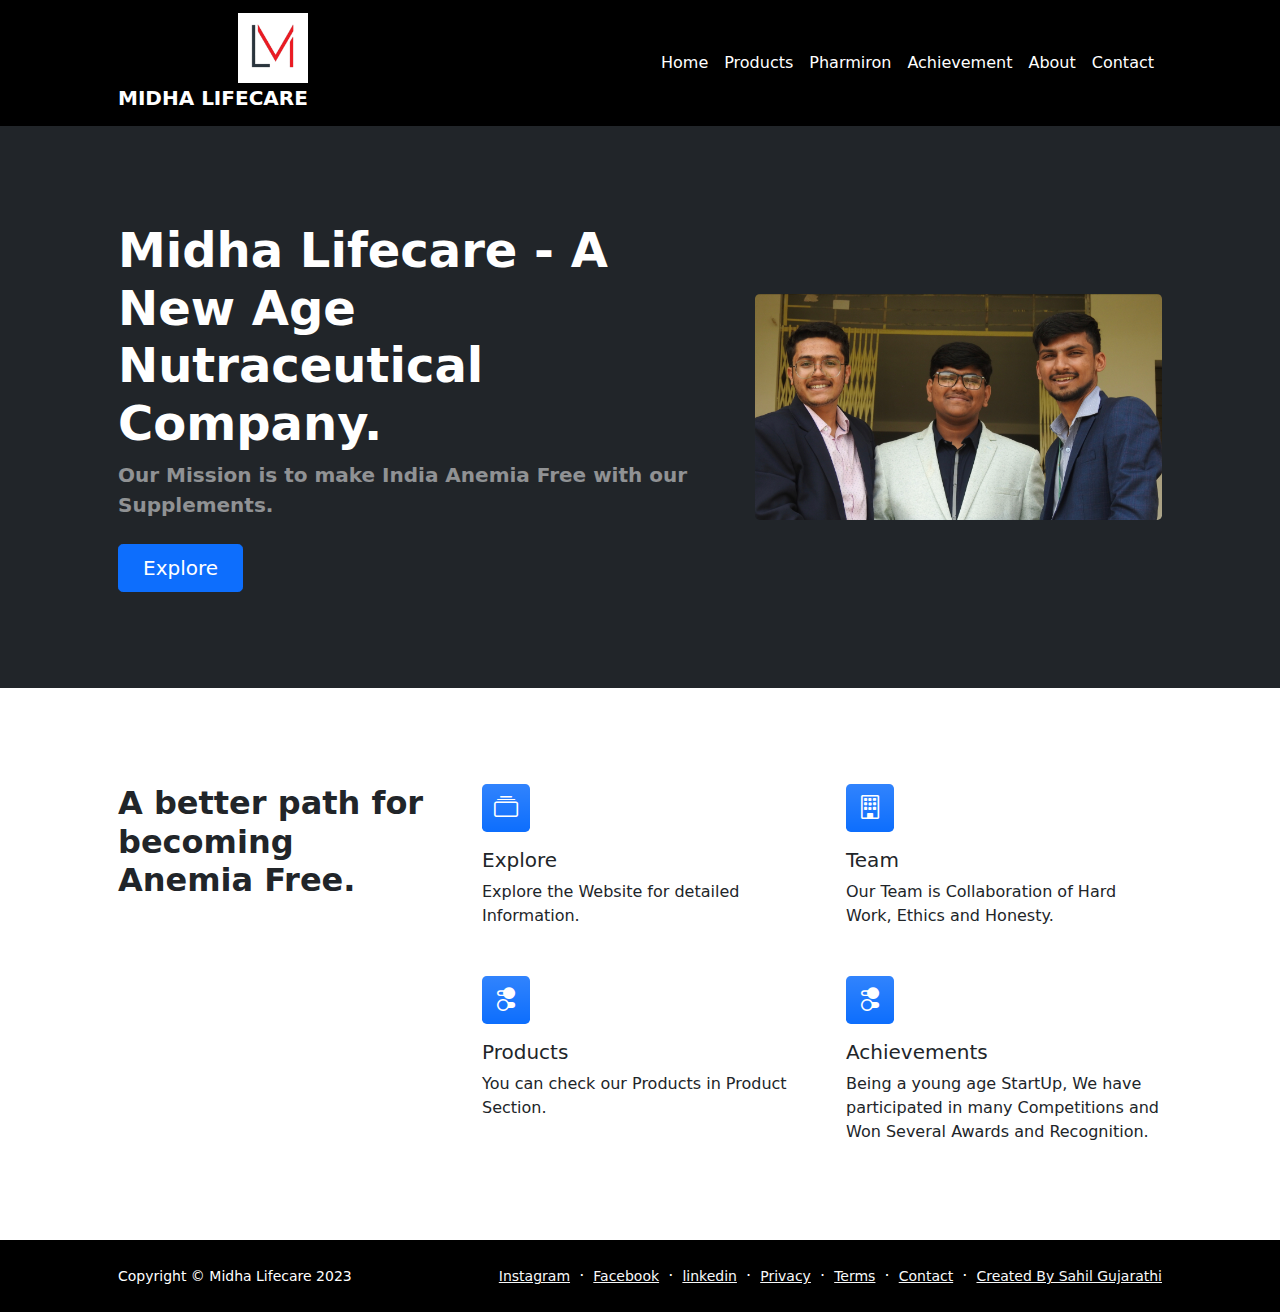
<file: index.html>
<!DOCTYPE html>
<html lang="en">
  <head>
    <meta charset="utf-8" />
    <meta
      name="viewport"
      content="width=device-width, initial-scale=1, shrink-to-fit=no"
    />
    <meta name="description" content="" />
    <meta name="author" content="" />
    <title>Midha Lifecare</title>
    <!-- Favicon-->
    <link rel="icon" type="image/x-icon" href="assets/favicon.ico" />
    <!-- Bootstrap icons-->
    <link
      href="https://cdn.jsdelivr.net/npm/bootstrap-icons@1.5.0/font/bootstrap-icons.css"
      rel="stylesheet"
    />
    <!-- Core theme CSS (includes Bootstrap)-->
    <link href="css/styles.css" rel="stylesheet" />
  </head>
  <body class="d-flex flex-column h-100">
    <main class="flex-shrink-0">

      


      <!-- Navigation-->
      <nav class="navbar navbar-expand-lg navbar-dark bg-black">
        
       
        
        <div class="container px-5">
          <a class="navbar-brand" href="index.html">

            <div style="text-align: right;">
              <img class="logo-img" src="assets/newlogo.jpeg" width="70" height="70" alt="align box" style="margin-left: 20px;">
            </div>



            <b>MIDHA LIFECARE</b>
          </a>
          <button
            class="navbar-toggler"
            type="button"
            data-bs-toggle="collapse"
            data-bs-target="#navbarSupportedContent"
            aria-controls="navbarSupportedContent"
            aria-expanded="false"
            aria-label="Toggle navigation"
          >
            <span class="navbar-toggler-icon"></span>
          </button>
          <div class="collapse navbar-collapse" id="navbarSupportedContent">
            <ul class="navbar-nav ms-auto mb-2 mb-lg-0">
              <li class="nav-item">
                <a class="nav-link" href="index.html">Home</a>
              </li>
              
              
              <li class="nav-item">
                <a class="nav-link" href="products.html">Products</a>
              </li>
              <li class="nav-item">
                <a class="nav-link" href="pharmiron.html">Pharmiron</a>
              </li>
              <li class="nav-item">
                <a class="nav-link" href="achievement.html">Achievement</a>
              </li>

              <li class="nav-item">
                <a class="nav-link" href="about.html">About</a>
              </li>
              <li class="nav-item">
                <a class="nav-link" href="contact.html">Contact</a>
              </li>

            </ul>
          </div>
        </div>
      </nav>




      <!-- Header-->
      <header class="bg-dark py-5" >
      
        <div class="container px-5">
          
          <div class="row gx-5 align-items-center justify-content-center">
            <div class="col-lg-8 col-xl-7 col-xxl-6">
              <div class="my-5 text-center text-xl-start">
                <h1 class="display-5 fw-bolder text-white mb-2">
                  Midha Lifecare - A New Age Nutraceutical Company.
                </h1>
                <p class="lead fw-normal text-white-50 mb-4">
                  <b>
                  Our Mission is to make India Anemia Free with our Supplements.
                  </b>
                </p>
                <div
                  class="d-grid gap-3 d-sm-flex justify-content-sm-center justify-content-xl-start"
                >
                  <a
                    class="btn btn-primary btn-lg px-4 me-sm-3"
                    href="#features"
                    >Explore</a
                  >
                  <!-- <a class="btn btn-outline-light btn-lg px-4" href="#!">Learn More</a> -->
                </div>
              </div>
            </div>
            <div class="col-xl-5 col-xxl-6 d-none d-xl-block text-center">
              <img
                class="img-fluid rounded-3 my-5"
                src="assets/groupPoster.jpg"
                alt="..."
              />
            </div>
          </div>
        </div>
      </header>
      <!-- Features section-->
      <section class="py-5" id="features">
        <div class="container px-5 my-5">
          <div class="row gx-5">
            <div class="col-lg-4 mb-5 mb-lg-0">
              <h2 class="fw-bolder mb-0">
                A better path for becoming Anemia Free.
              </h2>
            </div>
            <div class="col-lg-8">
              <div class="row gx-5 row-cols-1 row-cols-md-2">
                <div class="col mb-5 h-100">
                  <div
                    class="feature bg-primary bg-gradient text-white rounded-3 mb-3"
                  >
                    <i class="bi bi-collection"></i>
                  </div>
                  <h2 class="h5">Explore</h2>
                  <p class="mb-0">
                    Explore the Website for detailed Information.
                  </p>
                </div>
                <div class="col mb-5 h-100">
                  <div
                    class="feature bg-primary bg-gradient text-white rounded-3 mb-3"
                  >
                    <i class="bi bi-building"></i>
                  </div>
                  <h2 class="h5">Team</h2>
                  <p class="mb-0">
                    Our Team is Collaboration of Hard Work, Ethics and Honesty.
                  </p>
                </div>
                <div class="col mb-5 mb-md-0 h-100">
                  <div
                    class="feature bg-primary bg-gradient text-white rounded-3 mb-3"
                  >
                    <i class="bi bi-toggles2"></i>
                  </div>
                  <h2 class="h5">Products</h2>
                  <p class="mb-0">
                    You can check our Products in Product Section.
                  </p>
                </div>
                <div class="col h-100">
                  <div
                    class="feature bg-primary bg-gradient text-white rounded-3 mb-3"
                  >
                    <i class="bi bi-toggles2"></i>
                  </div>
                  <h2 class="h5">Achievements</h2>
                  <p class="mb-0">
                    Being a young age StartUp, We have participated in many
                    Competitions and Won Several Awards and Recognition.
                  </p>
                </div>
              </div>
            </div>
          </div>
        </div>
      </section>

    </main>
    <!-- Footer-->
    <footer class="bg-black py-4 mt-auto">
      <div class="container px-5">
        <div
          class="row align-items-center justify-content-between flex-column flex-sm-row"
        >
          <div class="col-auto">
            <div class="small m-0 text-white">
              Copyright &copy; Midha Lifecare 2023
            </div>
          </div>

          <div class="col-auto">
            <span class="text-white mx-1"></span>
            <a class="link-light small" href="https://instagram.com/midhalifecare.in?igshid=OTJhZDVkZWE=" target="_blank">Instagram</a>

            
            <span class="text-white mx-1">&middot;</span>
            <a class="link-light small" href="https://www.facebook.com/profile.php?id=100090745876991&mibextid=ZbWKwL" target="_blank">Facebook</a>

            <span class="text-white mx-1">&middot;</span>
            <a class="link-light small" href="https://www.linkedin.com/company/midha-lifecare/" target="_blank">linkedin</a>


            <span class="text-white mx-1">&middot;</span>
            <a class="link-light small" href="#!">Privacy</a>
            <span class="text-white mx-1">&middot;</span>
            <a class="link-light small" href="#!">Terms</a>
            <span class="text-white mx-1">&middot;</span>
            <a class="link-light small" href="contact.html">Contact</a>
            <span class="text-white mx-1">&middot;</span>
            <a
              class="link-light small"
              href="https://in.linkedin.com/in/sahil-gujarathi-224060202?trk=public_profile_samename-profile&original_referer=https%3A%2F%2Fwww.google.com%2F"
              target="_blank"
              >Created By Sahil Gujarathi</a
            >
          </div>
        </div>
      </div>
    </footer>
    <!-- Bootstrap core JS-->
    <script src="https://cdn.jsdelivr.net/npm/bootstrap@5.1.3/dist/js/bootstrap.bundle.min.js"></script>
    <!-- Core theme JS-->
    <script src="js/scripts.js"></script>
  </body>
</html>
</file>
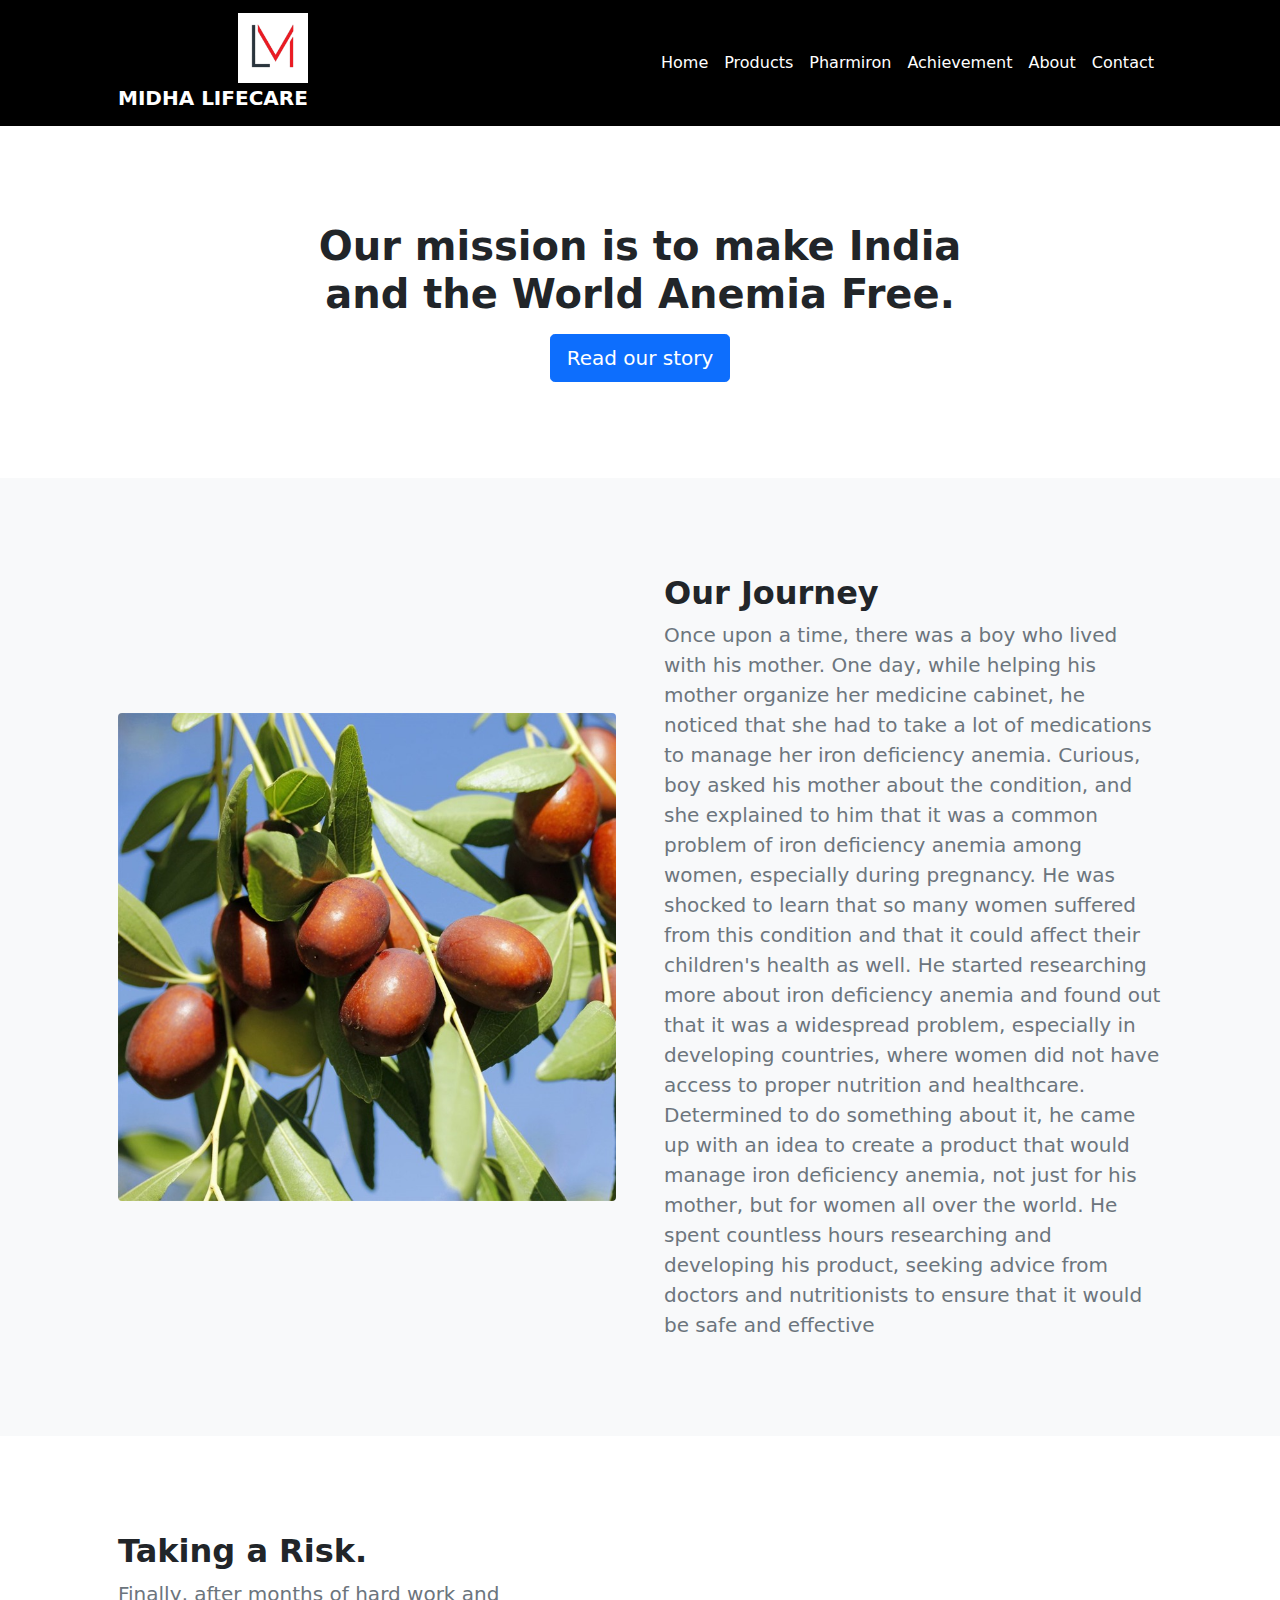
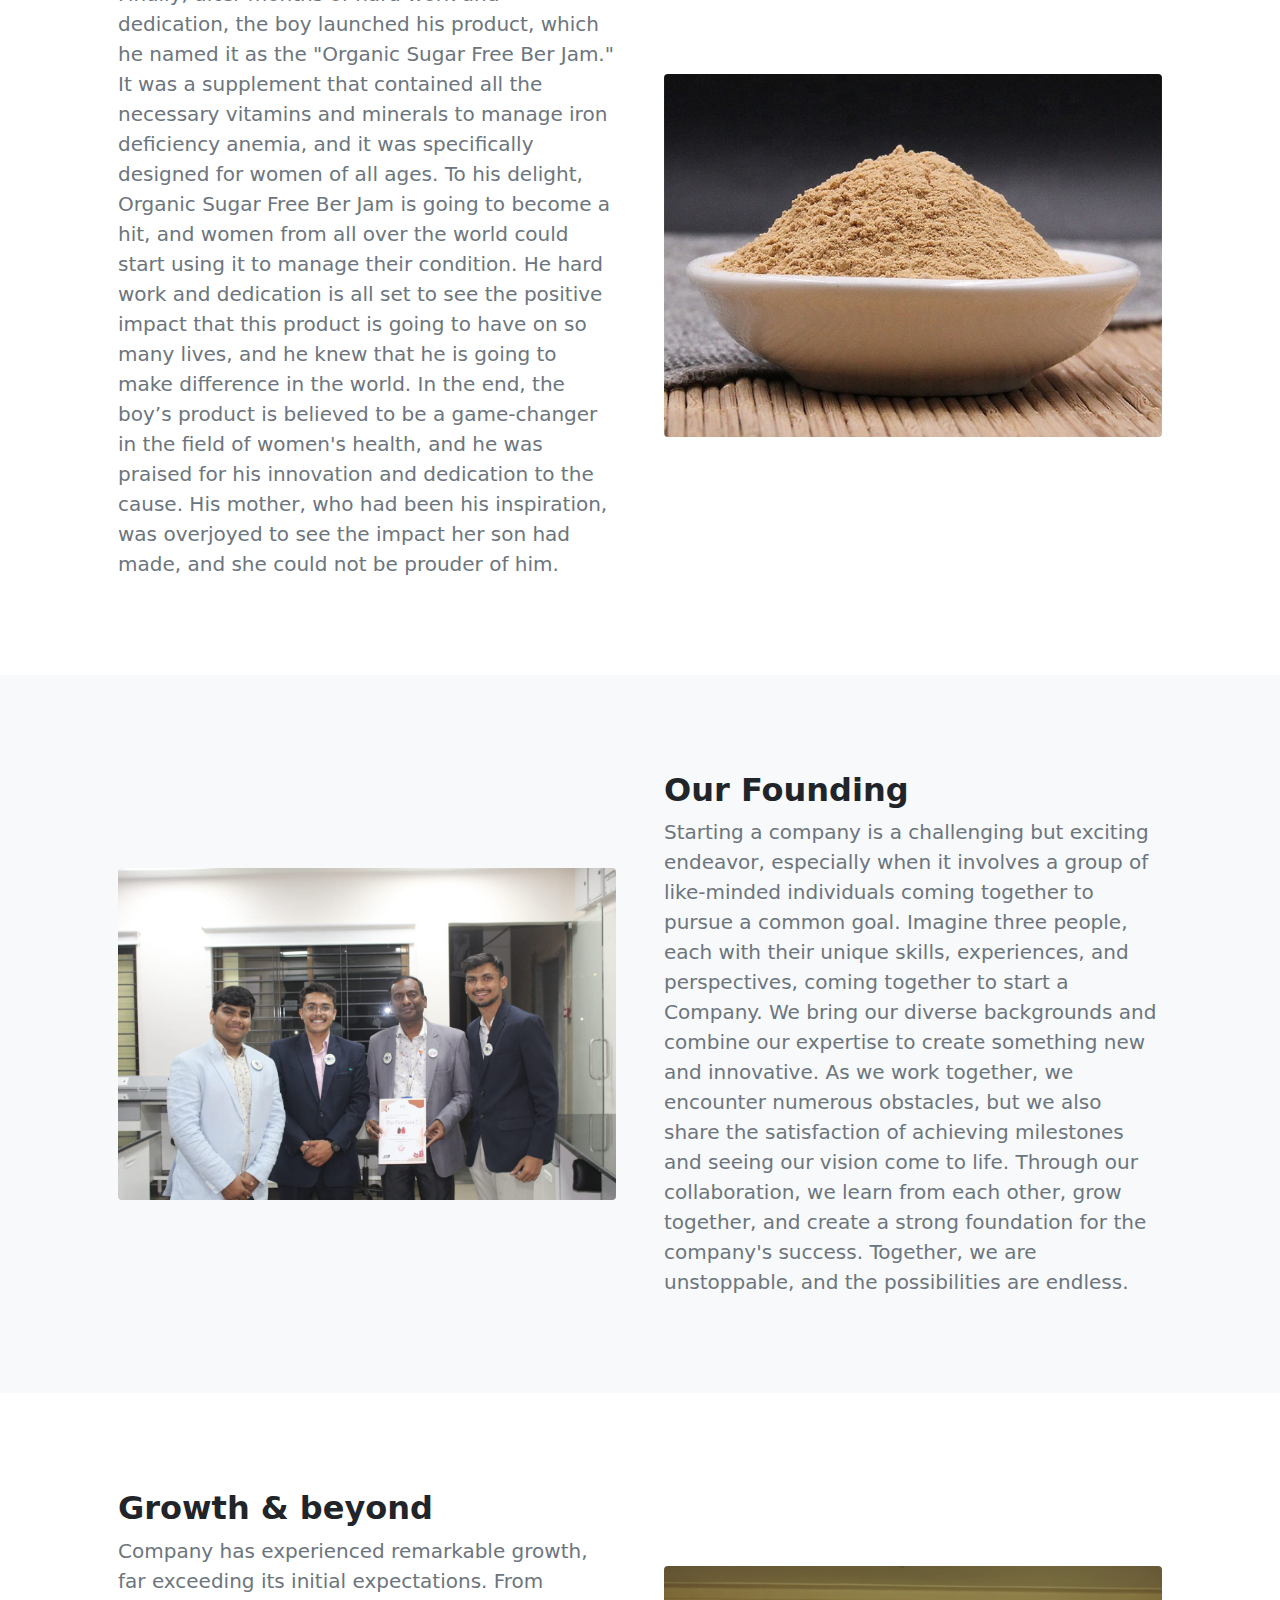
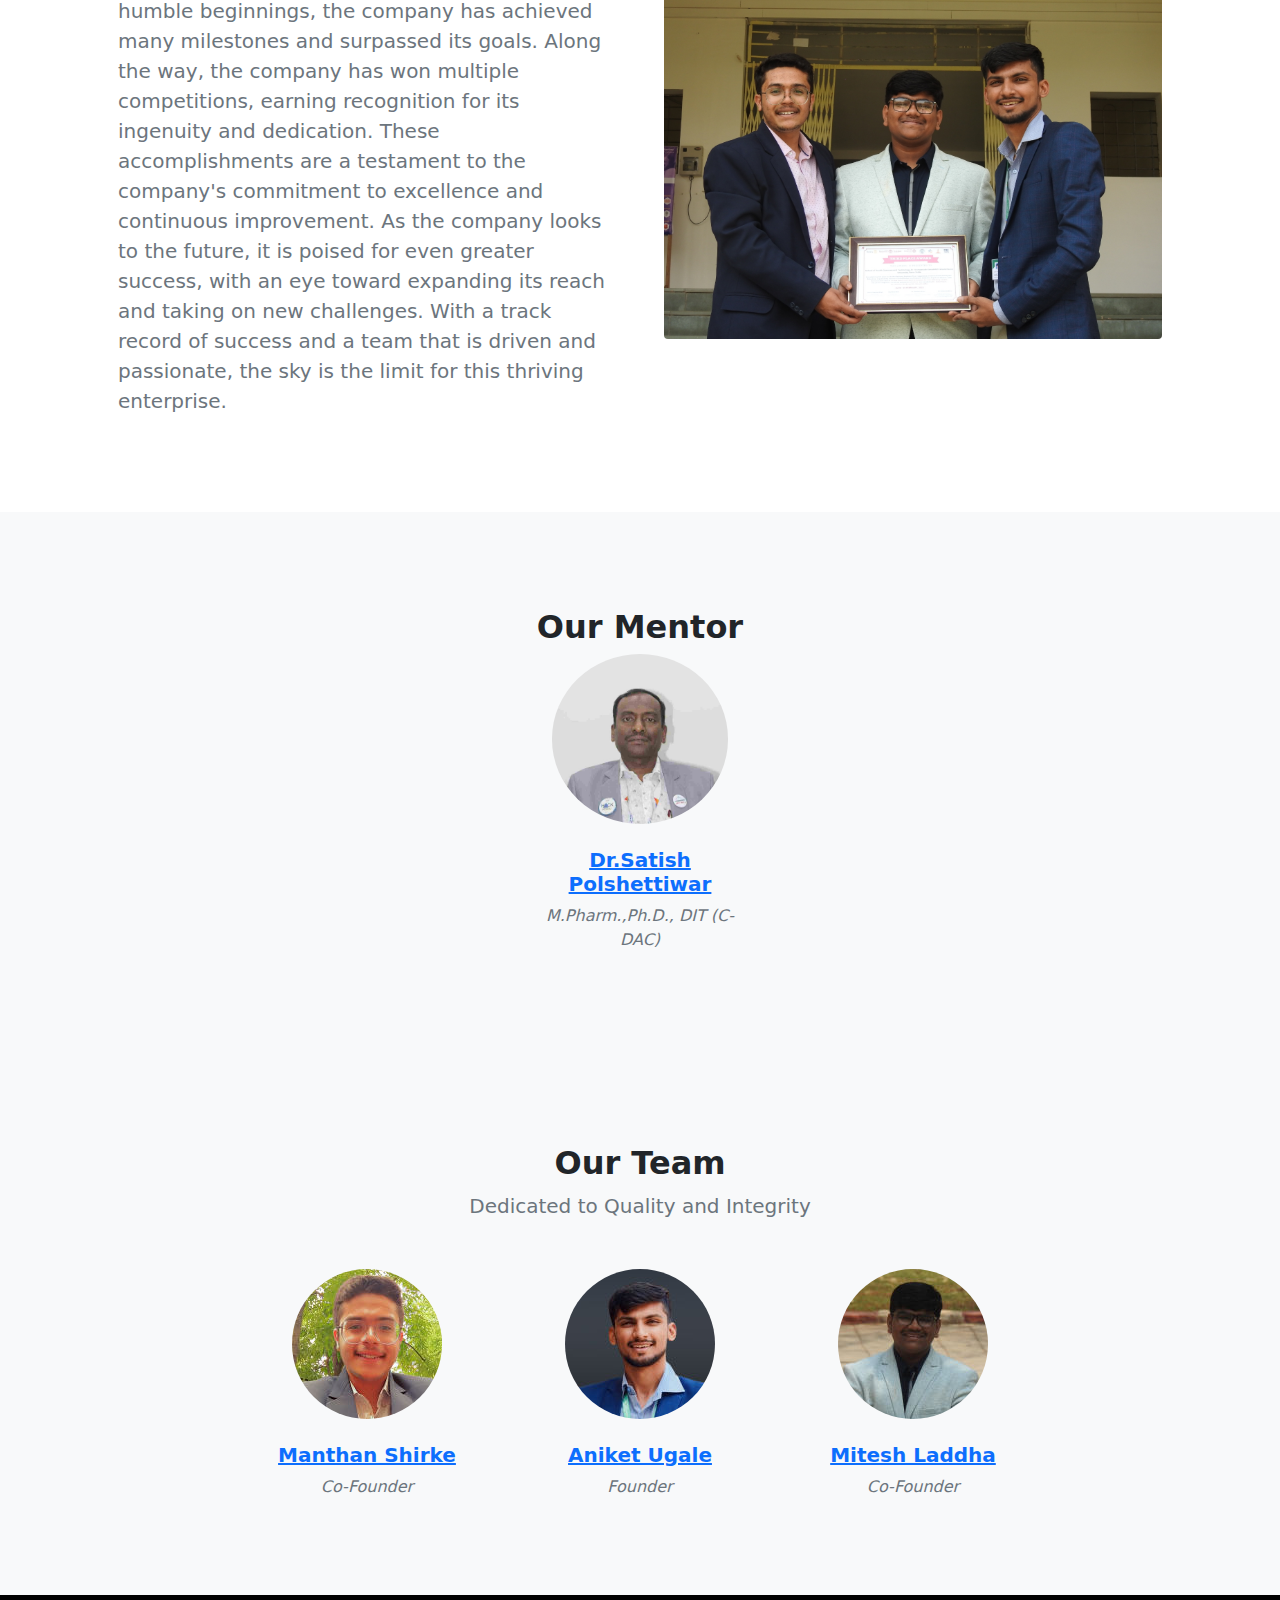
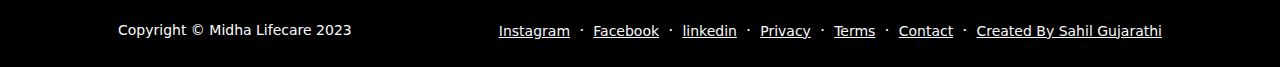
<file: about.html>
<!DOCTYPE html>
<html lang="en">
  <head>
    <meta charset="utf-8" />
    <meta
      name="viewport"
      content="width=device-width, initial-scale=1, shrink-to-fit=no"
    />
    <meta name="description" content="" />
    <meta name="author" content="" />
    <title>Midha Lifecare</title>
    <!-- Favicon-->
    <link rel="icon" type="image/x-icon" href="assets/favicon.ico" />
    <!-- Bootstrap icons-->
    <link
      href="https://cdn.jsdelivr.net/npm/bootstrap-icons@1.5.0/font/bootstrap-icons.css"
      rel="stylesheet"
    />
    <!-- Core theme CSS (includes Bootstrap)-->
    <link href="css/styles.css" rel="stylesheet" />
  </head>
  <body class="d-flex flex-column">
    <main class="flex-shrink-0">
      <!-- Navigation-->

      <nav class="navbar navbar-expand-lg navbar-dark bg-black">
        <div class="container px-5">
          <a class="navbar-brand" href="index.html">

            <div style="text-align: right;">
              <img class="logo-img" src="assets/newlogo.jpeg" width="70" height="70" alt="align box" style="margin-left: 20px;">
            </div>



            <b>MIDHA LIFECARE</b>
          </a>
          <button
            class="navbar-toggler"
            type="button"
            data-bs-toggle="collapse"
            data-bs-target="#navbarSupportedContent"
            aria-controls="navbarSupportedContent"
            aria-expanded="false"
            aria-label="Toggle navigation"
          >
            <span class="navbar-toggler-icon"></span>
          </button>
          <div class="collapse navbar-collapse" id="navbarSupportedContent">
            <ul class="navbar-nav ms-auto mb-2 mb-lg-0">
              <li class="nav-item">
                <a class="nav-link" href="index.html">Home</a>
              </li>
              

              <li class="nav-item">
                <a class="nav-link" href="products.html">Products</a>
              </li>
              <li class="nav-item">
                <a class="nav-link" href="pharmiron.html">Pharmiron</a>
                <li class="nav-item">
                  <a class="nav-link" href="achievement.html">Achievement</a>
                </li>
              </li>
              <li class="nav-item">
                <a class="nav-link" href="about.html">About</a>
              </li>

              <li class="nav-item">
                <a class="nav-link" href="contact.html">Contact</a>
              </li>
            </ul>
          </div>
        </div>
      </nav>

      <!-- Header-->
      <header class="py-5">
        <div class="container px-5">
          <div class="row justify-content-center">
            <div class="col-lg-8 col-xxl-6">
              <div class="text-center my-5">
                <h1 class="fw-bolder mb-3">
                  Our mission is to make India and the World Anemia Free.
                </h1>

                <a class="btn btn-primary btn-lg" href="#scroll-target"
                  >Read our story</a
                >
              </div>
            </div>
          </div>
        </div>
      </header>

      <!-- About section 1 -->
      <section class="py-5 bg-light" id="scroll-target">
        <div class="container px-5 my-5">
          <div class="row gx-5 align-items-center">
            <div class="col-lg-6">
              <img
                class="img-fluid rounded mb-5 mb-lg-0"
                src="assets/journey1.jpeg"
                alt="..."
              />
            </div>
            <div class="col-lg-6">
              <h2 class="fw-bolder">Our Journey</h2>
              <p class="lead fw-normal text-muted mb-0">
                Once upon a time, there was a boy who lived with his mother. One
                day, while helping his mother organize her medicine cabinet, he
                noticed that she had to take a lot of medications to manage her
                iron deficiency anemia. Curious, boy asked his mother about the
                condition, and she explained to him that it was a common problem
                of iron deficiency anemia among women, especially during
                pregnancy. He was shocked to learn that so many women suffered
                from this condition and that it could affect their children's
                health as well. He started researching more about iron
                deficiency anemia and found out that it was a widespread
                problem, especially in developing countries, where women did not
                have access to proper nutrition and healthcare. Determined to do
                something about it, he came up with an idea to create a product
                that would manage iron deficiency anemia, not just for his
                mother, but for women all over the world. He spent countless
                hours researching and developing his product, seeking advice
                from doctors and nutritionists to ensure that it would be safe
                and effective
              </p>
            </div>
          </div>
        </div>
      </section>

      <!-- About section One-->
      <section class="py-5">
        <div class="container px-5 my-5">
          <div class="row gx-5 align-items-center">
            <div class="col-lg-6 order-first order-lg-last">
              <img
                class="img-fluid rounded mb-5 mb-lg-0"
                src="assets/journey2.jpeg"
                alt="..."
              />
            </div>
            <div class="col-lg-6">
              <h2 class="fw-bolder">Taking a Risk.</h2>
              <p class="lead fw-normal text-muted mb-0">
                Finally, after months of hard work and dedication, the boy
                launched his product, which he named it as the "Organic Sugar
                Free Ber Jam." It was a supplement that contained all the
                necessary vitamins and minerals to manage iron deficiency
                anemia, and it was specifically designed for women of all ages.
                To his delight, Organic Sugar Free Ber Jam is going to become a
                hit, and women from all over the world could start using it to
                manage their condition. He hard work and dedication is all set
                to see the positive impact that this product is going to have on
                so many lives, and he knew that he is going to make difference
                in the world. In the end, the boy’s product is believed to be a
                game-changer in the field of women's health, and he was praised
                for his innovation and dedication to the cause. His mother, who
                had been his inspiration, was overjoyed to see the impact her
                son had made, and she could not be prouder of him.
              </p>
            </div>
          </div>
        </div>
      </section>

      <!-- About section two-->
      <section class="py-5 bg-light" id="scroll-target">
        <div class="container px-5 my-5">
          <div class="row gx-5 align-items-center">
            <div class="col-lg-6">
              <img
                class="img-fluid rounded mb-5 mb-lg-0"
                src="assets/founding.jpeg"
                alt="..."
              />
            </div>
            <div class="col-lg-6">
              <h2 class="fw-bolder">Our Founding</h2>
              <p class="lead fw-normal text-muted mb-0">
                Starting a company is a challenging but exciting endeavor,
                especially when it involves a group of like-minded individuals
                coming together to pursue a common goal. Imagine three people,
                each with their unique skills, experiences, and perspectives,
                coming together to start a Company. We bring our diverse
                backgrounds and combine our expertise to create something new
                and innovative. As we work together, we encounter numerous
                obstacles, but we also share the satisfaction of achieving
                milestones and seeing our vision come to life. Through our
                collaboration, we learn from each other, grow together, and
                create a strong foundation for the company's success. Together,
                we are unstoppable, and the possibilities are endless.
              </p>
            </div>
          </div>
        </div>
      </section>
      <!-- About section three-->
      <section class="py-5">
        <div class="container px-5 my-5">
          <div class="row gx-5 align-items-center">
            <div class="col-lg-6 order-first order-lg-last">
              <img
                class="img-fluid rounded mb-5 mb-lg-0"
                src="assets/growth.JPG"
                alt="..."
              />
            </div>
            <div class="col-lg-6">
              <h2 class="fw-bolder">Growth &amp; beyond</h2>
              <p class="lead fw-normal text-muted mb-0">
                Company has experienced remarkable growth, far exceeding its
                initial expectations. From humble beginnings, the company has
                achieved many milestones and surpassed its goals. Along the way,
                the company has won multiple competitions, earning recognition
                for its ingenuity and dedication. These accomplishments are a
                testament to the company's commitment to excellence and
                continuous improvement. As the company looks to the future, it
                is poised for even greater success, with an eye toward expanding
                its reach and taking on new challenges. With a track record of
                success and a team that is driven and passionate, the sky is the
                limit for this thriving enterprise.
              </p>
            </div>
          </div>
        </div>
      </section>

            <!-- Mentor section-->
            <section class="py-5 bg-light">
              <div class="container px-5 my-5">
                <div class="text-center">
                  <h2 class="fw-bolder">Our Mentor</h2>
                  <!-- <p class="lead fw-normal text-muted mb-5">
                    Dedicated to Quality and Integrity
                  </p> -->
                </div>
                <div
                  class="row gx-5 row-cols-1 row-cols-sm-2 row-cols-xl-4 justify-content-center"
                >
             
      
      
                  <div class="col mb-5 mb-5 mb-sm-0">
                    <div class="text-center">
                      <img
                        class="img-fluid rounded-circle mb-4 px-4"
                        src="assets/satish1.jpg"
                        alt="..."
                      />
                      <h5 class="fw-bolder"><a href="satish.html"><b>Dr.Satish Polshettiwar</b></a></h5>
                      <div class="fst-italic text-muted">M.Pharm.,Ph.D., DIT (C-DAC)</div>
                    </div>
                  </div>
                </div>
              </div>
            </section>







      <!-- Team members section-->
      <section class="py-5 bg-light">
        <div class="container px-5 my-5">
          <div class="text-center">
            <h2 class="fw-bolder">Our Team</h2>
            <p class="lead fw-normal text-muted mb-5">
              Dedicated to Quality and Integrity
            </p>
          </div>
          <div
            class="row gx-5 row-cols-1 row-cols-sm-2 row-cols-xl-4 justify-content-center"
          >
       

            <div class="col mb-5 mb-5 mb-xl-0">
              <div class="text-center">
                <img
                  class="img-fluid rounded-circle mb-4 px-4"
                  src="assets/manthan.jpg"
                  alt="..."
                />
                <h5 class="fw-bolder"><a href="manthan.html"><b>Manthan Shirke</b></a></h5>
                <div class="fst-italic text-muted">Co-Founder</div>
              </div>
            </div>

                 <div class="col mb-5 mb-5 mb-xl-0">
              <div class="text-center">
                <img
                  class="img-fluid rounded-circle mb-4 px-4"
                  src="assets/aniket.jpg"
                  alt="..."
                />
                <h5 class="fw-bolder"><a href="aniket.html"><b>Aniket Ugale</b></a></h5>
                <div class="fst-italic text-muted">Founder</div>
              </div>
            </div>






            <div class="col mb-5 mb-5 mb-sm-0">
              <div class="text-center">
                <img
                  class="img-fluid rounded-circle mb-4 px-4"
                  src="assets/mitesh.jpg"
                  alt="..."
                />
                <h5 class="fw-bolder"><a href="mitesh.html"><b>Mitesh Laddha</b></a></h5>
                <div class="fst-italic text-muted">Co-Founder</div>
              </div>
            </div>
          </div>
        </div>
      </section>
    </main>

    <!-- Footer-->
    <footer class="bg-black py-4 mt-auto">
      <div class="container px-5">
        <div
          class="row align-items-center justify-content-between flex-column flex-sm-row"
        >
          <div class="col-auto">
            <div class="small m-0 text-white">
              Copyright &copy; Midha Lifecare 2023
            </div>
          </div>

          <div class="col-auto">
            <span class="text-white mx-1"></span>
            <a
              class="link-light small"
              href="https://instagram.com/midhalifecare.in?igshid=OTJhZDVkZWE="
              target="_blank"
              >Instagram</a
            >

            <span class="text-white mx-1">&middot;</span>
            <a
              class="link-light small"
              href="https://www.facebook.com/profile.php?id=100090745876991&mibextid=ZbWKwL"
              target="_blank"
              >Facebook</a
            >

            <span class="text-white mx-1">&middot;</span>
            <a
              class="link-light small"
              href="https://www.linkedin.com/company/midha-lifecare/"
              target="_blank"
              >linkedin</a
            >

            <span class="text-white mx-1">&middot;</span>
            <a class="link-light small" href="#!">Privacy</a>
            <span class="text-white mx-1">&middot;</span>
            <a class="link-light small" href="#!">Terms</a>
            <span class="text-white mx-1">&middot;</span>
            <a class="link-light small" href="contact.html">Contact</a>
            <span class="text-white mx-1">&middot;</span>
            <a
              class="link-light small"
              href="https://in.linkedin.com/in/sahil-gujarathi-224060202?trk=public_profile_samename-profile&original_referer=https%3A%2F%2Fwww.google.com%2F"
              target="_blank"
              >Created By Sahil Gujarathi</a
            >
          </div>
        </div>
      </div>
    </footer>
    <!-- Bootstrap core JS-->
    <script src="https://cdn.jsdelivr.net/npm/bootstrap@5.1.3/dist/js/bootstrap.bundle.min.js"></script>
    <!-- Core theme JS-->
    <script src="js/scripts.js"></script>
  </body>
</html>
</file>
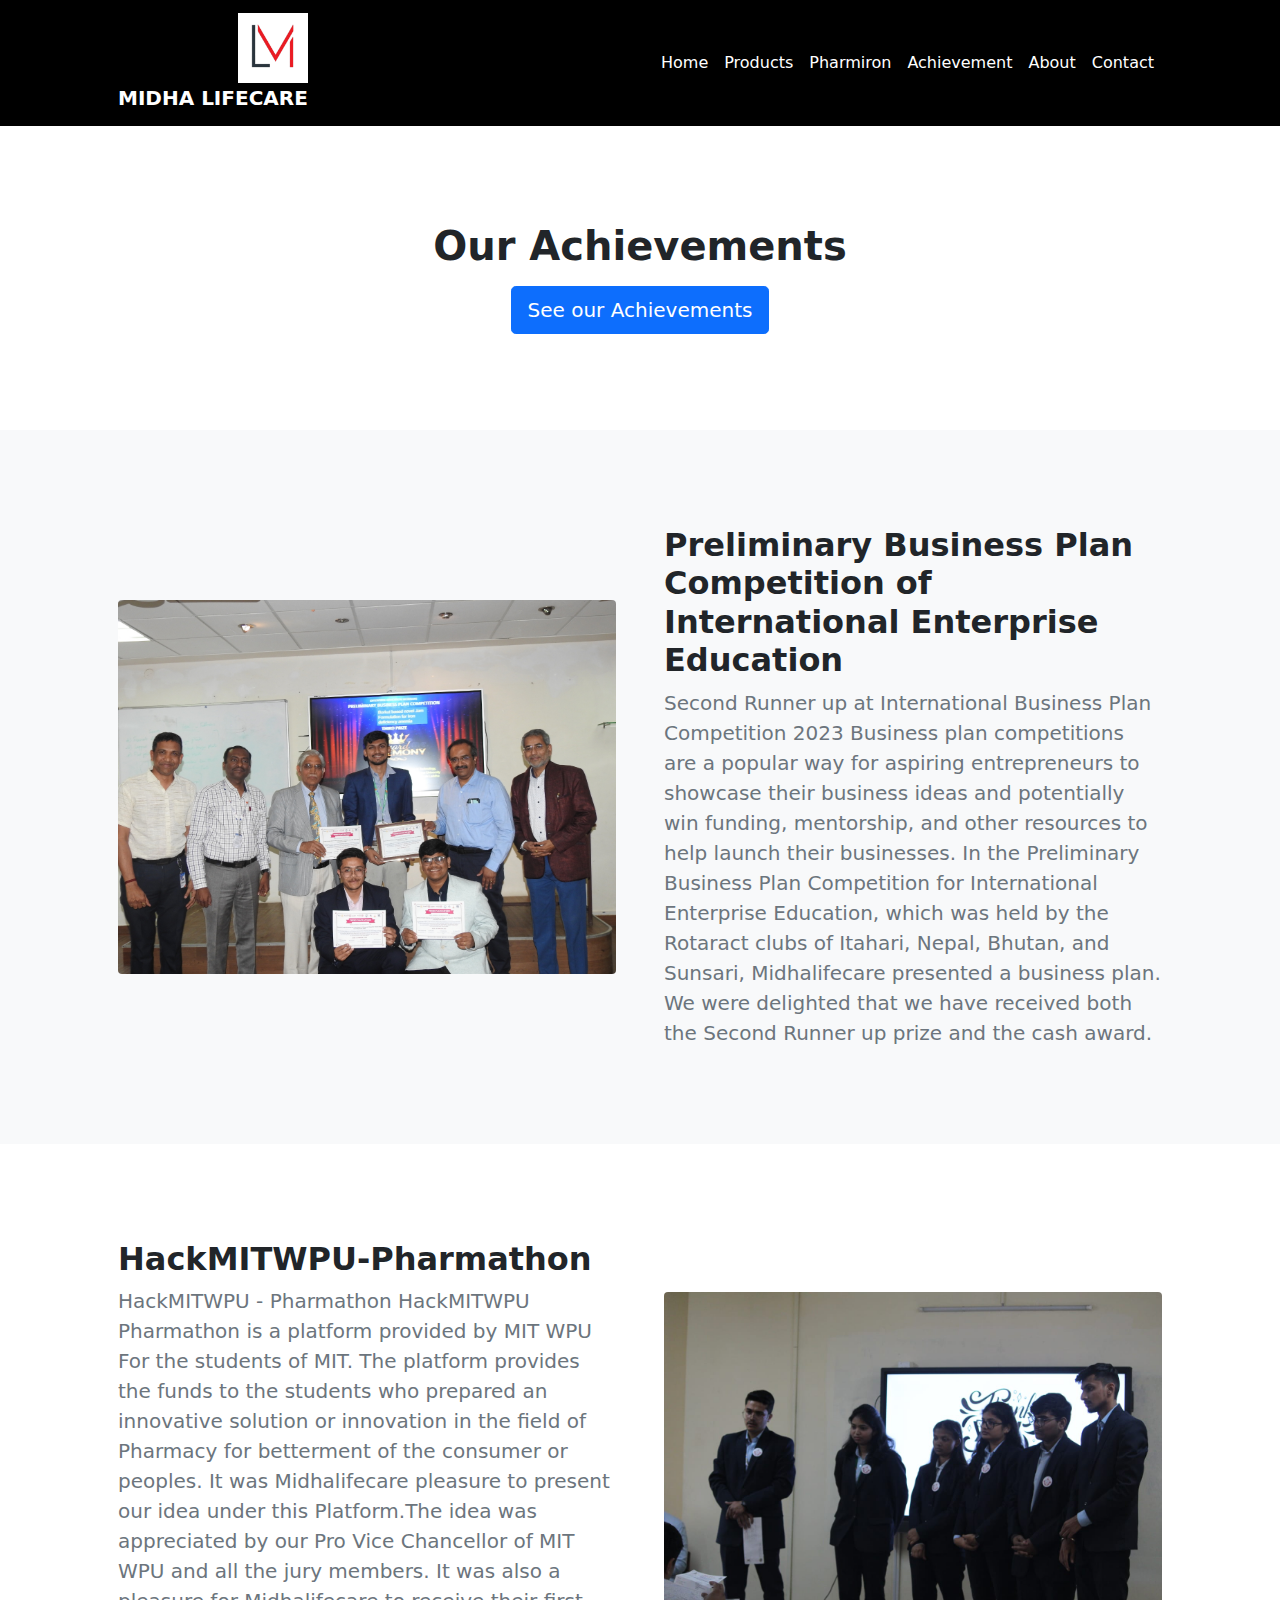
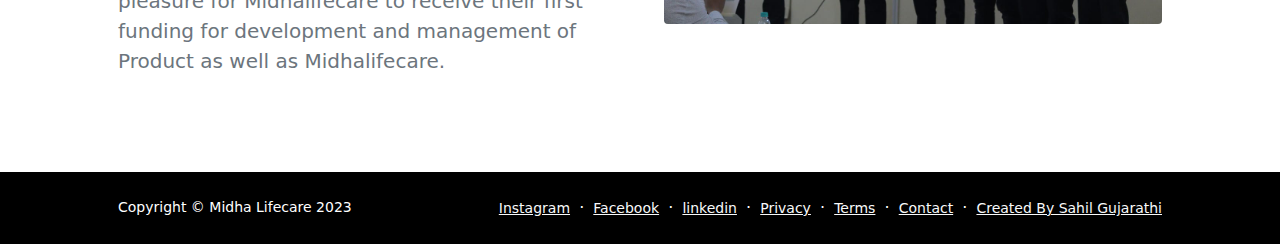
<file: achievement.html>
<!DOCTYPE html>
<html lang="en">
  <head>
    <meta charset="utf-8" />
    <meta
      name="viewport"
      content="width=device-width, initial-scale=1, shrink-to-fit=no"
    />
    <meta name="description" content="" />
    <meta name="author" content="" />
    <title>Midha Lifecare</title>
    <!-- Favicon-->
    <link rel="icon" type="image/x-icon" href="assets/favicon.ico" />
    <!-- Bootstrap icons-->
    <link
      href="https://cdn.jsdelivr.net/npm/bootstrap-icons@1.5.0/font/bootstrap-icons.css"
      rel="stylesheet"
    />
    <!-- Core theme CSS (includes Bootstrap)-->
    <link href="css/styles.css" rel="stylesheet" />
  </head>
  <body class="d-flex flex-column">
    <main class="flex-shrink-0">
      <!-- Navigation-->

      <nav class="navbar navbar-expand-lg navbar-dark bg-black">
        <div class="container px-5">
          <a class="navbar-brand" href="index.html">
            <div style="text-align: right">
              <img
                class="logo-img"
                src="assets/newlogo.jpeg"
                width="70"
                height="70"
                alt="align box"
                style="margin-left: 20px"
              />
            </div>

            <b>MIDHA LIFECARE</b>
          </a>
          <button
            class="navbar-toggler"
            type="button"
            data-bs-toggle="collapse"
            data-bs-target="#navbarSupportedContent"
            aria-controls="navbarSupportedContent"
            aria-expanded="false"
            aria-label="Toggle navigation"
          >
            <span class="navbar-toggler-icon"></span>
          </button>
          <div class="collapse navbar-collapse" id="navbarSupportedContent">
            <ul class="navbar-nav ms-auto mb-2 mb-lg-0">
              <li class="nav-item">
                <a class="nav-link" href="index.html">Home</a>
              </li>

              <li class="nav-item">
                <a class="nav-link" href="products.html">Products</a>
              </li>
              <li class="nav-item">
                <a class="nav-link" href="pharmiron.html">Pharmiron</a>
              </li>

              <li class="nav-item">
                <a class="nav-link" href="achievement.html">Achievement</a>
              </li>
              <li class="nav-item">
                <a class="nav-link" href="about.html">About</a>
              </li>

              <li class="nav-item">
                <a class="nav-link" href="contact.html">Contact</a>
              </li>
            </ul>
          </div>
        </div>
      </nav>

      <!-- Header-->
      <header class="py-5">
        <div class="container px-5">
          <div class="row justify-content-center">
            <div class="col-lg-8 col-xxl-6">
              <div class="text-center my-5">
                <h1 class="fw-bolder mb-3">Our Achievements</h1>

                <a class="btn btn-primary btn-lg" href="#scroll-target"
                  >See our Achievements</a
                >
              </div>
            </div>
          </div>
        </div>
      </header>

      <!-- About section 1 -->
      <section class="py-5 bg-light" id="scroll-target">
        <div class="container px-5 my-5">
          <div class="row gx-5 align-items-center">
            <div class="col-lg-6">
              <img
                class="img-fluid rounded mb-5 mb-lg-0"
                src="assets/ach1.JPG"
                alt="..."
              />
            </div>
            <div class="col-lg-6">
              <h2 class="fw-bolder">
                Preliminary Business Plan Competition of International
                Enterprise Education
              </h2>
              <p class="lead fw-normal text-muted mb-0">
                Second Runner up at International Business Plan Competition 2023
                Business plan competitions are a popular way for aspiring
                entrepreneurs to showcase their business ideas and potentially
                win funding, mentorship, and other resources to help launch
                their businesses. In the Preliminary Business Plan Competition
                for International Enterprise Education, which was held by the
                Rotaract clubs of Itahari, Nepal, Bhutan, and Sunsari,
                Midhalifecare presented a business plan. We were delighted that
                we have received both the Second Runner up prize and the cash
                award.
              </p>
            </div>
          </div>
        </div>
      </section>

      <!-- About section 2-->
      <section class="py-5">
        <div class="container px-5 my-5">
          <div class="row gx-5 align-items-center">
            <div class="col-lg-6 order-first order-lg-last">
              <img
                class="img-fluid rounded mb-5 mb-lg-0"
                src="assets/ach2.jpeg"
                alt="..."
              />
            </div>
            <div class="col-lg-6">
              <h2 class="fw-bolder">HackMITWPU-Pharmathon</h2>
              <p class="lead fw-normal text-muted mb-0">
                HackMITWPU - Pharmathon HackMITWPU Pharmathon is a platform
                provided by MIT WPU For the students of MIT. The platform
                provides the funds to the students who prepared an innovative
                solution or innovation in the field of Pharmacy for betterment
                of the consumer or peoples. It was Midhalifecare pleasure to
                present our idea under this Platform.The idea was appreciated by
                our Pro Vice Chancellor of MIT WPU and all the jury members. It
                was also a pleasure for Midhalifecare to receive their first
                funding for development and management of Product as well as
                Midhalifecare.
              </p>
            </div>
          </div>
        </div>
      </section>

     

    <!-- Footer-->
    <footer class="bg-black py-4 mt-auto">
      <div class="container px-5">
        <div
          class="row align-items-center justify-content-between flex-column flex-sm-row"
        >
          <div class="col-auto">
            <div class="small m-0 text-white">
              Copyright &copy; Midha Lifecare 2023
            </div>
          </div>

          <div class="col-auto">
            <span class="text-white mx-1"></span>
            <a
              class="link-light small"
              href="https://instagram.com/midhalifecare.in?igshid=OTJhZDVkZWE="
              target="_blank"
              >Instagram</a
            >

            <span class="text-white mx-1">&middot;</span>
            <a
              class="link-light small"
              href="https://www.facebook.com/profile.php?id=100090745876991&mibextid=ZbWKwL"
              target="_blank"
              >Facebook</a
            >

            <span class="text-white mx-1">&middot;</span>
            <a
              class="link-light small"
              href="https://www.linkedin.com/company/midha-lifecare/"
              target="_blank"
              >linkedin</a
            >

            <span class="text-white mx-1">&middot;</span>
            <a class="link-light small" href="#!">Privacy</a>
            <span class="text-white mx-1">&middot;</span>
            <a class="link-light small" href="#!">Terms</a>
            <span class="text-white mx-1">&middot;</span>
            <a class="link-light small" href="contact.html">Contact</a>
            <span class="text-white mx-1">&middot;</span>
            <a
              class="link-light small"
              href="https://in.linkedin.com/in/sahil-gujarathi-224060202?trk=public_profile_samename-profile&original_referer=https%3A%2F%2Fwww.google.com%2F"
              target="_blank"
              >Created By Sahil Gujarathi</a
            >
          </div>
        </div>
      </div>
    </footer>
    <!-- Bootstrap core JS-->
    <script src="https://cdn.jsdelivr.net/npm/bootstrap@5.1.3/dist/js/bootstrap.bundle.min.js"></script>
    <!-- Core theme JS-->
    <script src="js/scripts.js"></script>
  </body>
</html>
</file>
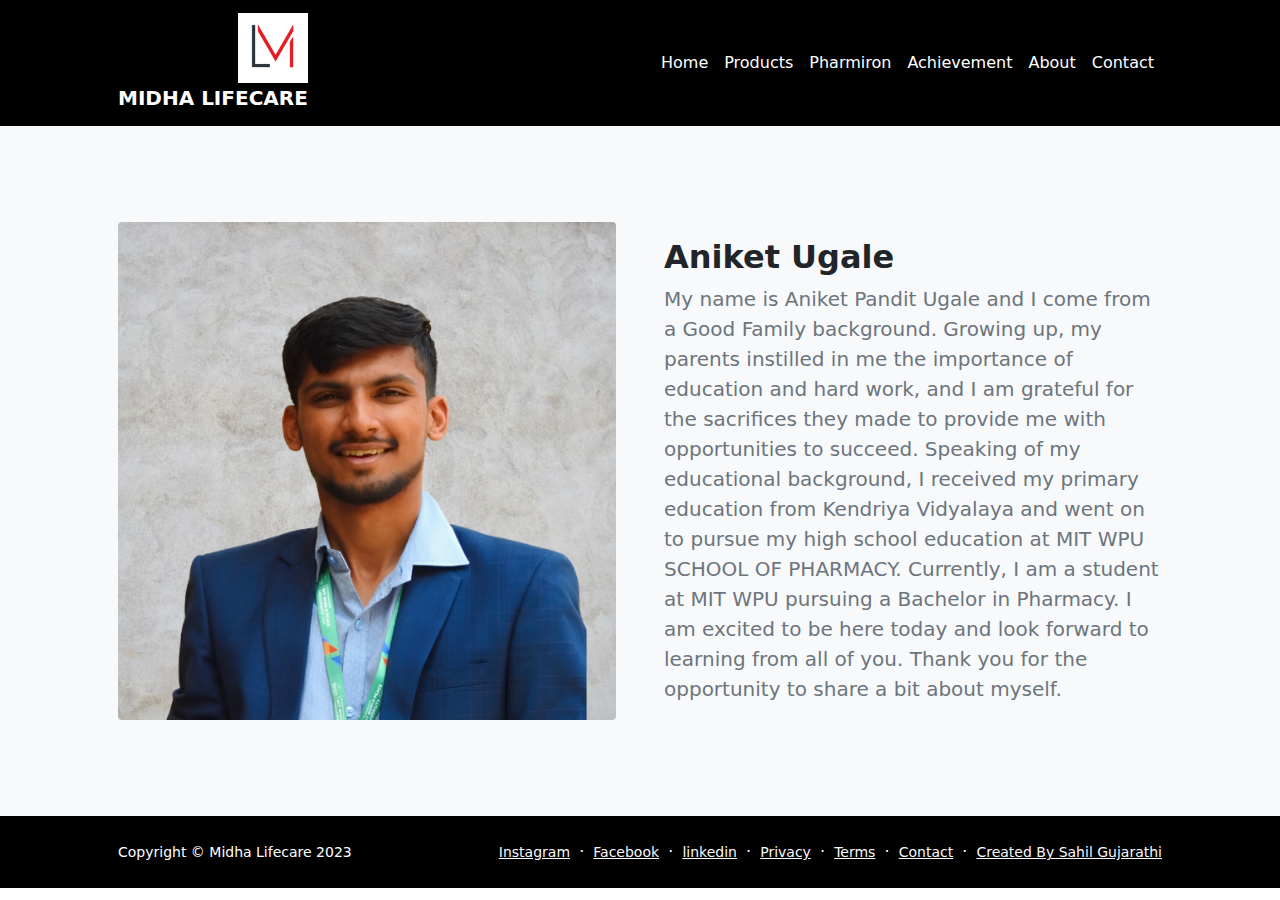
<file: aniket.html>
<!DOCTYPE html>
<html lang="en">
  <head>
    <meta charset="utf-8" />
    <meta
      name="viewport"
      content="width=device-width, initial-scale=1, shrink-to-fit=no"
    />
    <meta name="description" content="" />
    <meta name="author" content="" />
    <title>Midha Lifecare</title>
    <!-- Favicon-->
    <link rel="icon" type="image/x-icon" href="assets/favicon.ico" />
    <!-- Bootstrap icons-->
    <link
      href="https://cdn.jsdelivr.net/npm/bootstrap-icons@1.5.0/font/bootstrap-icons.css"
      rel="stylesheet"
    />
    <!-- Core theme CSS (includes Bootstrap)-->
    <link href="css/styles.css" rel="stylesheet" />
  </head>
  <body class="d-flex flex-column h-100">
    <main class="flex-shrink-0">

      


      <!-- Navigation-->
      <nav class="navbar navbar-expand-lg navbar-dark bg-black">
        
       
        
        <div class="container px-5">
          <a class="navbar-brand" href="index.html">

            <div style="text-align: right;">
              <img class="logo-img" src="assets/newlogo.jpeg" width="70" height="70" alt="align box" style="margin-left: 20px;">
            </div>



            <b>MIDHA LIFECARE</b>
          </a>
          <button
            class="navbar-toggler"
            type="button"
            data-bs-toggle="collapse"
            data-bs-target="#navbarSupportedContent"
            aria-controls="navbarSupportedContent"
            aria-expanded="false"
            aria-label="Toggle navigation"
          >
            <span class="navbar-toggler-icon"></span>
          </button>
          <div class="collapse navbar-collapse" id="navbarSupportedContent">
            <ul class="navbar-nav ms-auto mb-2 mb-lg-0">
              <li class="nav-item">
                <a class="nav-link" href="index.html">Home</a>
              </li>
              
              
              <li class="nav-item">
                <a class="nav-link" href="products.html">Products</a>
              </li>
              <li class="nav-item">
                <a class="nav-link" href="pharmiron.html">Pharmiron</a>
              </li>
              <li class="nav-item">
                <a class="nav-link" href="achievement.html">Achievement</a>
              </li>

              <li class="nav-item">
                <a class="nav-link" href="about.html">About</a>
              </li>
              <li class="nav-item">
                <a class="nav-link" href="contact.html">Contact</a>
              </li>

            </ul>
          </div>
        </div>
      </nav>
 <!-- About section 1 -->
 <section class="py-5 bg-light" id="scroll-target">
    <div class="container px-5 my-5">
      <div class="row gx-5 align-items-center">
        <div class="col-lg-6">
          <img
            class="img-fluid rounded mb-5 mb-lg-0"
            src="assets/aniket2.png"
            alt="..."
          />
        </div>
        <div class="col-lg-6">
          <h2 class="fw-bolder">Aniket Ugale</h2>
          <p class="lead fw-normal text-muted mb-0">
            My name is Aniket Pandit Ugale and I come from a Good Family background. Growing up, my parents instilled in me the importance of education and hard work, and I am grateful for the sacrifices they made to provide me with opportunities to succeed.
Speaking of my educational background, I received my primary education from Kendriya Vidyalaya and went on to pursue my high school education at MIT WPU SCHOOL OF PHARMACY. Currently, I am a student at MIT WPU pursuing a Bachelor in Pharmacy.
I am excited to be here today and look forward to learning from all of you. Thank you for the opportunity to share a bit about myself.
          </p>
        </div>
      </div>
    </div>
  </section>
   <!-- Footer-->
   <footer class="bg-black py-4 mt-auto">
    <div class="container px-5">
      <div
        class="row align-items-center justify-content-between flex-column flex-sm-row"
      >
        <div class="col-auto">
          <div class="small m-0 text-white">
            Copyright &copy; Midha Lifecare 2023
          </div>
        </div>

        <div class="col-auto">
          <span class="text-white mx-1"></span>
          <a class="link-light small" href="https://instagram.com/midhalifecare.in?igshid=OTJhZDVkZWE=" target="_blank">Instagram</a>

          
          <span class="text-white mx-1">&middot;</span>
          <a class="link-light small" href="https://www.facebook.com/profile.php?id=100090745876991&mibextid=ZbWKwL" target="_blank">Facebook</a>

          <span class="text-white mx-1">&middot;</span>
          <a class="link-light small" href="https://www.linkedin.com/company/midha-lifecare/" target="_blank">linkedin</a>


          <span class="text-white mx-1">&middot;</span>
          <a class="link-light small" href="#!">Privacy</a>
          <span class="text-white mx-1">&middot;</span>
          <a class="link-light small" href="#!">Terms</a>
          <span class="text-white mx-1">&middot;</span>
          <a class="link-light small" href="contact.html">Contact</a>
          <span class="text-white mx-1">&middot;</span>
          <a
            class="link-light small"
            href="https://in.linkedin.com/in/sahil-gujarathi-224060202?trk=public_profile_samename-profile&original_referer=https%3A%2F%2Fwww.google.com%2F"
            target="_blank"
            >Created By Sahil Gujarathi</a
          >
        </div>
      </div>
    </div>
  </footer>
  <!-- Bootstrap core JS-->
  <script src="https://cdn.jsdelivr.net/npm/bootstrap@5.1.3/dist/js/bootstrap.bundle.min.js"></script>
  <!-- Core theme JS-->
  <script src="js/scripts.js"></script>
</body>
</html>
</file>
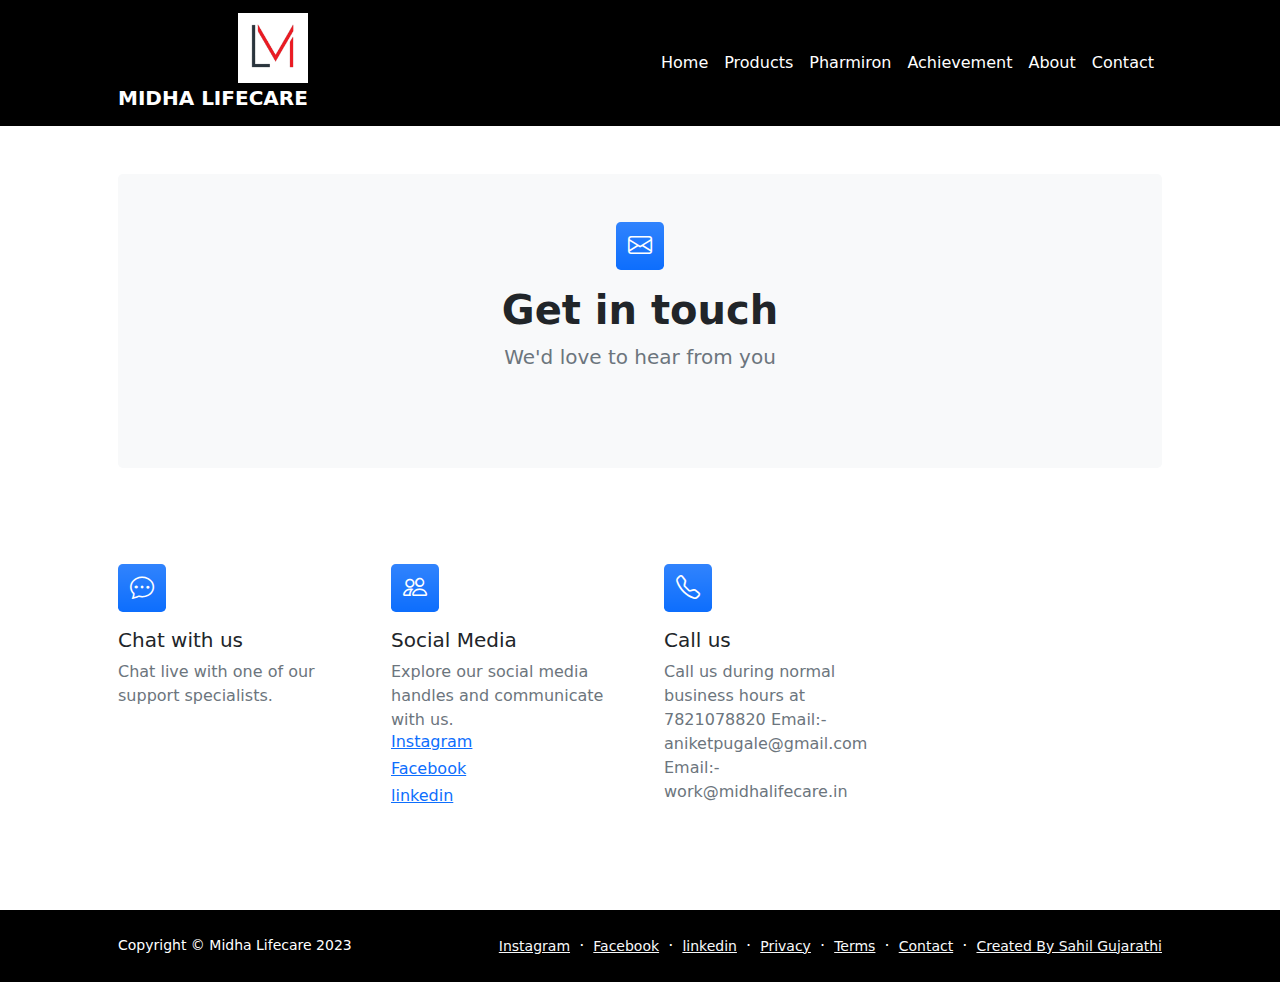
<file: contact.html>
<!DOCTYPE html>
<html lang="en">
  <head>
    <meta charset="utf-8" />
    <meta
      name="viewport"
      content="width=device-width, initial-scale=1, shrink-to-fit=no"
    />
    <meta name="description" content />
    <meta name="author" content />
    <title>Midha Lifecare</title>
    <!-- Favicon-->
    <link rel="icon" type="image/x-icon" href="assets/favicon.ico" />
    <!-- Bootstrap icons-->
    <link
      href="https://cdn.jsdelivr.net/npm/bootstrap-icons@1.5.0/font/bootstrap-icons.css"
      rel="stylesheet"
    />
    <!-- Core theme CSS (includes Bootstrap)-->
    <link href="css/styles.css" rel="stylesheet" />
  </head>
  <body class="d-flex flex-column">
    <main class="flex-shrink-0">
      <!-- Navigation-->
      <nav class="navbar navbar-expand-lg navbar-dark bg-black">
        <div class="container px-5">
          <a class="navbar-brand" href="index.html">

            <div style="text-align: right;">
              <img class="logo-img" src="assets/newlogo.jpeg" width="70" height="70" alt="align box" style="margin-left: 20px;">
            </div>



            <b>MIDHA LIFECARE</b>
          </a>
          <button
            class="navbar-toggler"
            type="button"
            data-bs-toggle="collapse"
            data-bs-target="#navbarSupportedContent"
            aria-controls="navbarSupportedContent"
            aria-expanded="false"
            aria-label="Toggle navigation"
          >
            <span class="navbar-toggler-icon"></span>
          </button>
          <div class="collapse navbar-collapse" id="navbarSupportedContent">
            <ul class="navbar-nav ms-auto mb-2 mb-lg-0">
              <li class="nav-item">
                <a class="nav-link" href="index.html">Home</a>
              </li>
             
              
              <li class="nav-item">
                <a class="nav-link" href="products.html">Products</a>
              </li>
              <li class="nav-item">
                <a class="nav-link" href="pharmiron.html">Pharmiron</a>
              </li>
              <li class="nav-item">
                <a class="nav-link" href="achievement.html">Achievement</a>
              </li>


              <li class="nav-item">
                <a class="nav-link" href="about.html">About</a>
              </li>
              <li class="nav-item">
                <a class="nav-link" href="contact.html">Contact</a>
              </li>
            </ul>
          </div>
        </div>
      </nav>
      <!-- Page content-->
      <section class="py-5">
        <div class="container px-5">
          <!-- Contact form-->
          <div class="bg-light rounded-3 py-5 px-4 px-md-5 mb-5">
            <div class="text-center mb-5">
              <div
                class="feature bg-primary bg-gradient text-white rounded-3 mb-3"
              >
                <i class="bi bi-envelope"></i>
              </div>
              <h1 class="fw-bolder">Get in touch</h1>
              <p class="lead fw-normal text-muted mb-0">
                We'd love to hear from you
              </p>
            </div>
          </div>
          <!-- Contact cards-->
          <div class="row gx-5 row-cols-2 row-cols-lg-4 py-5">
            <div class="col">
              <div
                class="feature bg-primary bg-gradient text-white rounded-3 mb-3"
              >
                <i class="bi bi-chat-dots"></i>
              </div>
              <div class="h5 mb-2">Chat with us</div>
              <p class="text-muted mb-0">
                Chat live with one of our support specialists.
              </p>
            </div>

            <div class="col">
              <div
                class="feature bg-primary bg-gradient text-white rounded-3 mb-3"
              >
                <i class="bi bi-people"></i>
              </div>
              <div class="h5">Social Media</div>
              <p class="text-muted mb-0">
                Explore our social media handles and communicate with us.
              </p>
              <h6>
                <a
                  href="https://instagram.com/midhalifecare.in?igshid=OTJhZDVkZWE="
                  target="_blank"
                  >Instagram</a
                >
              </h6>
              <h6>
                <a
                  href="https://www.facebook.com/profile.php?id=100090745876991&mibextid=ZbWKwL"
                  target="_blank"
                  >Facebook</a
                >
              </h6>
              <h6>
                <a
                  href="https://www.linkedin.com/company/midha-lifecare/"
                  target="_blank"
                  >linkedin</a
                >
              </h6>
            </div>

            <!-- <div class="col">
                            <div class="feature bg-primary bg-gradient text-white rounded-3 mb-3"><i class="bi bi-question-circle"></i></div>
                            <div class="h5">Support center</div>
                            <p class="text-muted mb-0">Browse FAQ's and support articles to find solutions.</p>
                        </div> -->
            <div class="col">
              <div
                class="feature bg-primary bg-gradient text-white rounded-3 mb-3"
              >
                <i class="bi bi-telephone"></i>
              </div>
              <div class="h5">Call us</div>
              <p class="text-muted mb-0">
                Call us during normal business hours at 7821078820
                Email:- aniketpugale@gmail.com
                Email:- work@midhalifecare.in
              </p>
            </div>
          </div>
        </div>
      </section>
    </main>
    <!-- Footer-->
    <footer class="bg-black py-4 mt-auto">
      <div class="container px-5">
        <div
          class="row align-items-center justify-content-between flex-column flex-sm-row"
        >
          <div class="col-auto">
            <div class="small m-0 text-white">
              Copyright &copy; Midha Lifecare 2023
            </div>
          </div>

          <div class="col-auto">

            <span class="text-white mx-1"></span>
            <a class="link-light small" href="https://instagram.com/midhalifecare.in?igshid=OTJhZDVkZWE=" target="_blank">Instagram</a>

            
            <span class="text-white mx-1">&middot;</span>
            <a class="link-light small" href="https://www.facebook.com/profile.php?id=100090745876991&mibextid=ZbWKwL" target="_blank">Facebook</a>

            <span class="text-white mx-1">&middot;</span>
            <a class="link-light small" href="https://www.linkedin.com/company/midha-lifecare/" target="_blank">linkedin</a>


            <span class="text-white mx-1">&middot;</span>
            <a class="link-light small" href="#!">Privacy</a>
            <span class="text-white mx-1">&middot;</span>
            <a class="link-light small" href="#!">Terms</a>
            <span class="text-white mx-1">&middot;</span>
            <a class="link-light small" href="contact.html">Contact</a>
            <span class="text-white mx-1">&middot;</span>
            <a
              class="link-light small"
              href="https://in.linkedin.com/in/sahil-gujarathi-224060202?trk=public_profile_samename-profile&original_referer=https%3A%2F%2Fwww.google.com%2F"
              target="_blank"
              >Created By Sahil Gujarathi</a
            >
          </div>
        </div>
      </div>
    </footer>
    <!-- Bootstrap core JS-->
    <script src="https://cdn.jsdelivr.net/npm/bootstrap@5.1.3/dist/js/bootstrap.bundle.min.js"></script>
    <!-- Core theme JS-->
    <script src="js/scripts.js"></script>
    <!-- * * * * * * * * * * * * * * * * * * * * * * * * * * * * * * * * * * * * * * * *-->
    <!-- * *                               SB Forms JS                               * *-->
    <!-- * * Activate your form at https://startbootstrap.com/solution/contact-forms * *-->
    <!-- * * * * * * * * * * * * * * * * * * * * * * * * * * * * * * * * * * * * * * * *-->
    <script src="https://cdn.startbootstrap.com/sb-forms-latest.js"></script>
  </body>
</html>
</file>
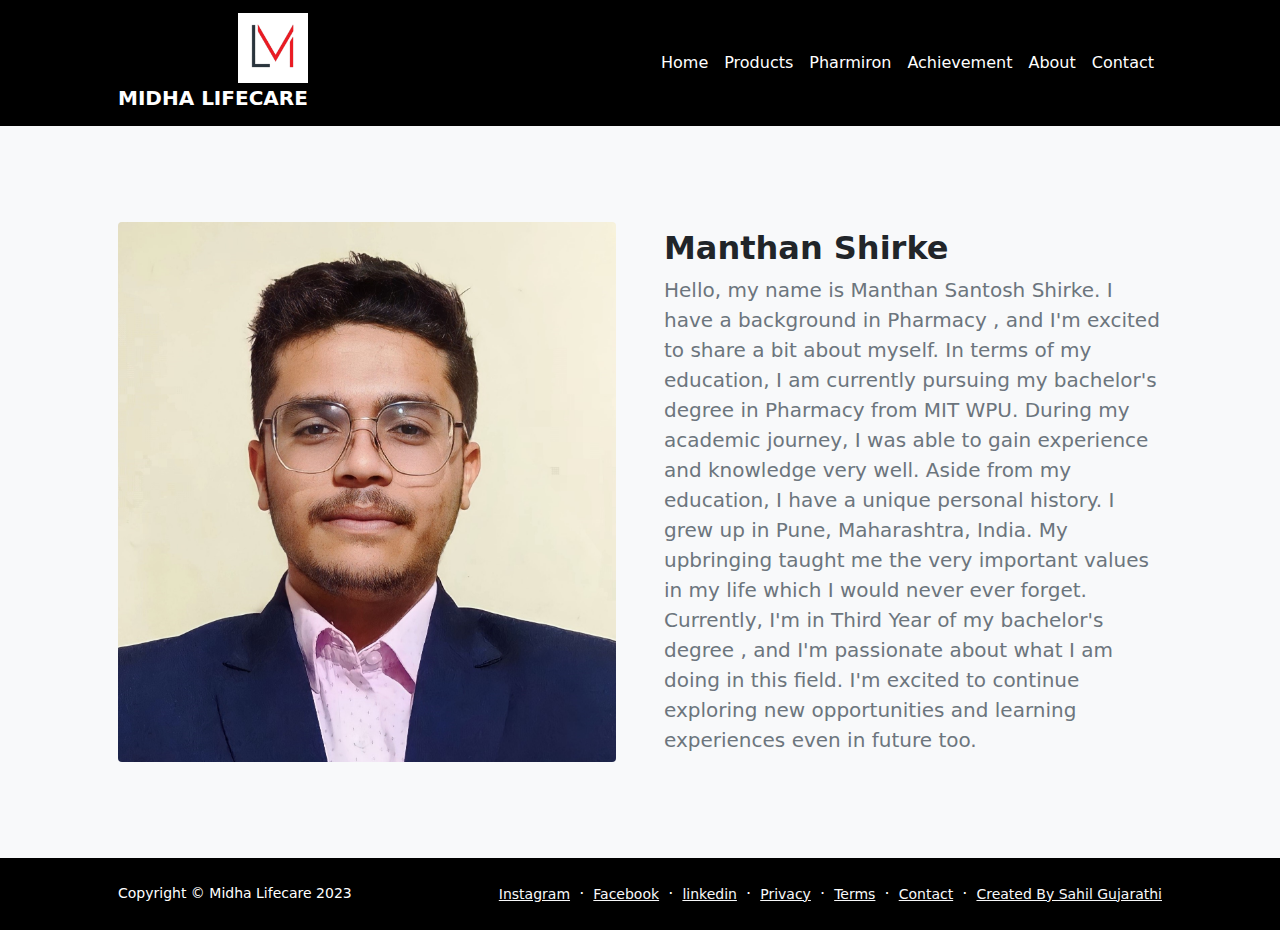
<file: manthan.html>
<!DOCTYPE html>
<html lang="en">
  <head>
    <meta charset="utf-8" />
    <meta
      name="viewport"
      content="width=device-width, initial-scale=1, shrink-to-fit=no"
    />
    <meta name="description" content="" />
    <meta name="author" content="" />
    <title>Midha Lifecare</title>
    <!-- Favicon-->
    <link rel="icon" type="image/x-icon" href="assets/favicon.ico" />
    <!-- Bootstrap icons-->
    <link
      href="https://cdn.jsdelivr.net/npm/bootstrap-icons@1.5.0/font/bootstrap-icons.css"
      rel="stylesheet"
    />
    <!-- Core theme CSS (includes Bootstrap)-->
    <link href="css/styles.css" rel="stylesheet" />
  </head>
  <body class="d-flex flex-column h-100">
    <main class="flex-shrink-0">

      


      <!-- Navigation-->
      <nav class="navbar navbar-expand-lg navbar-dark bg-black">
        
       
        
        <div class="container px-5">
          <a class="navbar-brand" href="index.html">

            <div style="text-align: right;">
              <img class="logo-img" src="assets/newlogo.jpeg" width="70" height="70" alt="align box" style="margin-left: 20px;">
            </div>



            <b>MIDHA LIFECARE</b>
          </a>
          <button
            class="navbar-toggler"
            type="button"
            data-bs-toggle="collapse"
            data-bs-target="#navbarSupportedContent"
            aria-controls="navbarSupportedContent"
            aria-expanded="false"
            aria-label="Toggle navigation"
          >
            <span class="navbar-toggler-icon"></span>
          </button>
          <div class="collapse navbar-collapse" id="navbarSupportedContent">
            <ul class="navbar-nav ms-auto mb-2 mb-lg-0">
              <li class="nav-item">
                <a class="nav-link" href="index.html">Home</a>
              </li>
              
              
              <li class="nav-item">
                <a class="nav-link" href="products.html">Products</a>
              </li>
              <li class="nav-item">
                <a class="nav-link" href="pharmiron.html">Pharmiron</a>
              </li>
              <li class="nav-item">
                <a class="nav-link" href="achievement.html">Achievement</a>
              </li>

              <li class="nav-item">
                <a class="nav-link" href="about.html">About</a>
              </li>
              <li class="nav-item">
                <a class="nav-link" href="contact.html">Contact</a>
              </li>

            </ul>
          </div>
        </div>
      </nav>
 <!-- About section 1 -->
 <section class="py-5 bg-light" id="scroll-target">
    <div class="container px-5 my-5">
      <div class="row gx-5 align-items-center">
        <div class="col-lg-6">
          <img
            class="img-fluid rounded mb-5 mb-lg-0"
            src="assets/manthan2.jpg"
            alt="..."
          />
        </div>
        <div class="col-lg-6">
          <h2 class="fw-bolder">Manthan Shirke</h2>
          <p class="lead fw-normal text-muted mb-0">
            Hello, my name is Manthan Santosh Shirke. I have a background in Pharmacy , and I'm excited to share a bit about myself.
            In terms of my education, I am currently pursuing my bachelor's degree in Pharmacy from MIT WPU. During my academic journey, I was able to gain experience and knowledge very well.
            Aside from my education, I have a unique personal history. I grew up in Pune, Maharashtra, India. My upbringing taught me the very important values in my life which I would never ever forget.
            Currently, I'm in Third Year of my bachelor's degree , and I'm passionate about what I am doing in this field. I'm excited to continue exploring new opportunities and learning experiences even in future too.
          </p>
        </div>
      </div>
    </div>
  </section>
   <!-- Footer-->
   <footer class="bg-black py-4 mt-auto">
    <div class="container px-5">
      <div
        class="row align-items-center justify-content-between flex-column flex-sm-row"
      >
        <div class="col-auto">
          <div class="small m-0 text-white">
            Copyright &copy; Midha Lifecare 2023
          </div>
        </div>

        <div class="col-auto">
          <span class="text-white mx-1"></span>
          <a class="link-light small" href="https://instagram.com/midhalifecare.in?igshid=OTJhZDVkZWE=" target="_blank">Instagram</a>

          
          <span class="text-white mx-1">&middot;</span>
          <a class="link-light small" href="https://www.facebook.com/profile.php?id=100090745876991&mibextid=ZbWKwL" target="_blank">Facebook</a>

          <span class="text-white mx-1">&middot;</span>
          <a class="link-light small" href="https://www.linkedin.com/company/midha-lifecare/" target="_blank">linkedin</a>


          <span class="text-white mx-1">&middot;</span>
          <a class="link-light small" href="#!">Privacy</a>
          <span class="text-white mx-1">&middot;</span>
          <a class="link-light small" href="#!">Terms</a>
          <span class="text-white mx-1">&middot;</span>
          <a class="link-light small" href="contact.html">Contact</a>
          <span class="text-white mx-1">&middot;</span>
          <a
            class="link-light small"
            href="https://in.linkedin.com/in/sahil-gujarathi-224060202?trk=public_profile_samename-profile&original_referer=https%3A%2F%2Fwww.google.com%2F"
            target="_blank"
            >Created By Sahil Gujarathi</a
          >
        </div>
      </div>
    </div>
  </footer>
  <!-- Bootstrap core JS-->
  <script src="https://cdn.jsdelivr.net/npm/bootstrap@5.1.3/dist/js/bootstrap.bundle.min.js"></script>
  <!-- Core theme JS-->
  <script src="js/scripts.js"></script>
</body>
</html>
</file>
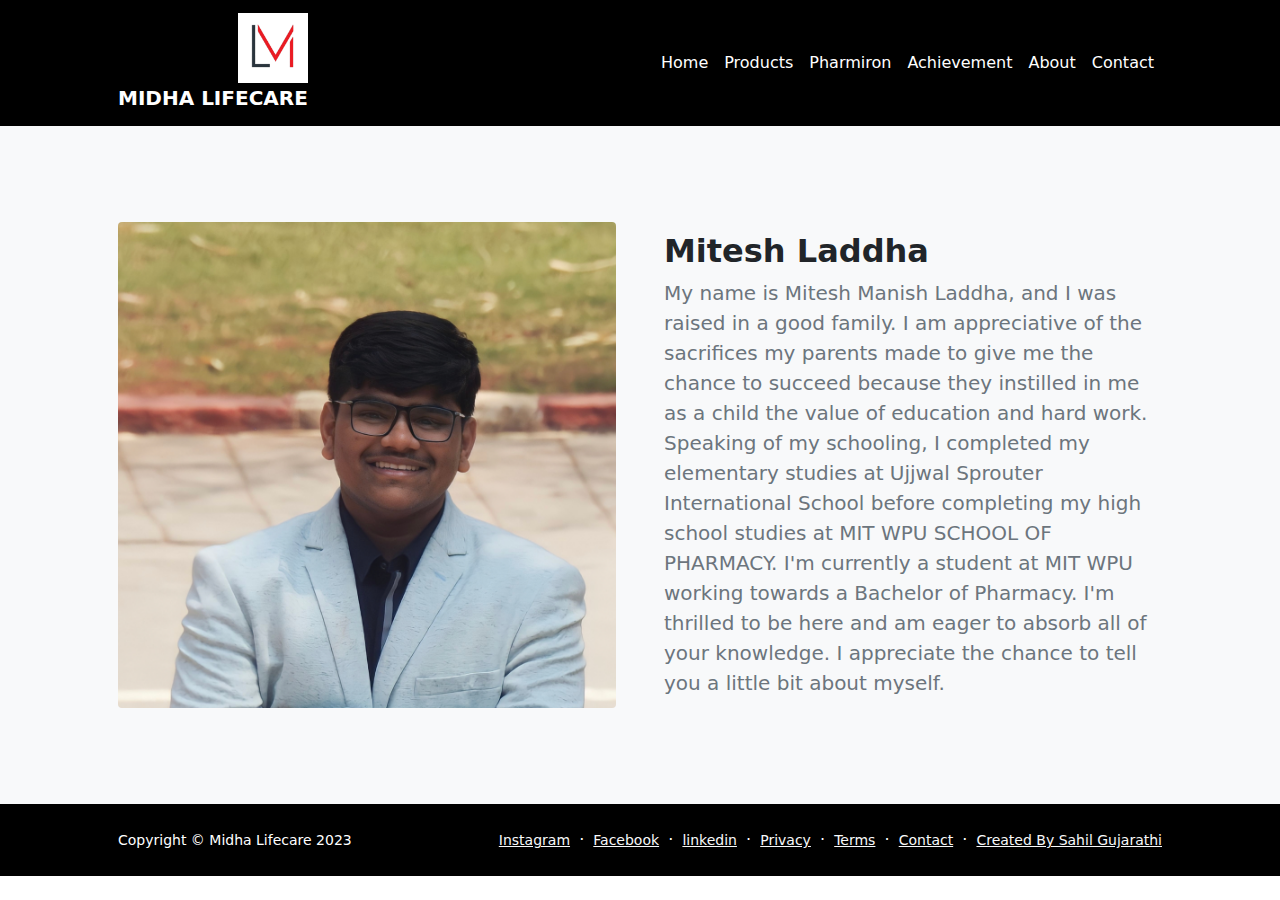
<file: mitesh.html>
<!DOCTYPE html>
<html lang="en">
  <head>
    <meta charset="utf-8" />
    <meta
      name="viewport"
      content="width=device-width, initial-scale=1, shrink-to-fit=no"
    />
    <meta name="description" content="" />
    <meta name="author" content="" />
    <title>Midha Lifecare</title>
    <!-- Favicon-->
    <link rel="icon" type="image/x-icon" href="assets/favicon.ico" />
    <!-- Bootstrap icons-->
    <link
      href="https://cdn.jsdelivr.net/npm/bootstrap-icons@1.5.0/font/bootstrap-icons.css"
      rel="stylesheet"
    />
    <!-- Core theme CSS (includes Bootstrap)-->
    <link href="css/styles.css" rel="stylesheet" />
  </head>
  <body class="d-flex flex-column h-100">
    <main class="flex-shrink-0">

      


      <!-- Navigation-->
      <nav class="navbar navbar-expand-lg navbar-dark bg-black">
        
       
        
        <div class="container px-5">
          <a class="navbar-brand" href="index.html">

            <div style="text-align: right;">
              <img class="logo-img" src="assets/newlogo.jpeg" width="70" height="70" alt="align box" style="margin-left: 20px;">
            </div>



            <b>MIDHA LIFECARE</b>
          </a>
          <button
            class="navbar-toggler"
            type="button"
            data-bs-toggle="collapse"
            data-bs-target="#navbarSupportedContent"
            aria-controls="navbarSupportedContent"
            aria-expanded="false"
            aria-label="Toggle navigation"
          >
            <span class="navbar-toggler-icon"></span>
          </button>
          <div class="collapse navbar-collapse" id="navbarSupportedContent">
            <ul class="navbar-nav ms-auto mb-2 mb-lg-0">
              <li class="nav-item">
                <a class="nav-link" href="index.html">Home</a>
              </li>
              
              
              <li class="nav-item">
                <a class="nav-link" href="products.html">Products</a>
              </li>
              <li class="nav-item">
                <a class="nav-link" href="pharmiron.html">Pharmiron</a>
              </li>

              <li class="nav-item">
                <a class="nav-link" href="achievement.html">Achievement</a>
              </li>

              <li class="nav-item">
                <a class="nav-link" href="about.html">About</a>
              </li>
              <li class="nav-item">
                <a class="nav-link" href="contact.html">Contact</a>
              </li>

            </ul>
          </div>
        </div>
      </nav>
 <!-- About section 1 -->
 <section class="py-5 bg-light" id="scroll-target">
    <div class="container px-5 my-5">
      <div class="row gx-5 align-items-center">
        <div class="col-lg-6">
          <img
            class="img-fluid rounded mb-5 mb-lg-0"
            src="assets/mitesh2.jpg"
            alt="..."
          />
        </div>
        <div class="col-lg-6">
          <h2 class="fw-bolder">Mitesh Laddha</h2>
          <p class="lead fw-normal text-muted mb-0">
            My name is Mitesh Manish Laddha, and I was raised in a good family. I am appreciative of the sacrifices my parents made to give me the chance to succeed because they instilled in me as a child the value of education and hard work.
Speaking of my schooling, I completed my elementary studies at Ujjwal Sprouter International School before completing my high school studies at MIT WPU SCHOOL OF PHARMACY. I'm currently a student at MIT WPU working towards a Bachelor of Pharmacy.
I'm thrilled to be here and am eager to absorb all of your knowledge. I appreciate the chance to tell you a little bit about myself.
          </p>
        </div>
      </div>
    </div>
  </section>
   <!-- Footer-->
   <footer class="bg-black py-4 mt-auto">
    <div class="container px-5">
      <div
        class="row align-items-center justify-content-between flex-column flex-sm-row"
      >
        <div class="col-auto">
          <div class="small m-0 text-white">
            Copyright &copy; Midha Lifecare 2023
          </div>
        </div>

        <div class="col-auto">
          <span class="text-white mx-1"></span>
          <a class="link-light small" href="https://instagram.com/midhalifecare.in?igshid=OTJhZDVkZWE=" target="_blank">Instagram</a>

          
          <span class="text-white mx-1">&middot;</span>
          <a class="link-light small" href="https://www.facebook.com/profile.php?id=100090745876991&mibextid=ZbWKwL" target="_blank">Facebook</a>

          <span class="text-white mx-1">&middot;</span>
          <a class="link-light small" href="https://www.linkedin.com/company/midha-lifecare/" target="_blank">linkedin</a>


          <span class="text-white mx-1">&middot;</span>
          <a class="link-light small" href="#!">Privacy</a>
          <span class="text-white mx-1">&middot;</span>
          <a class="link-light small" href="#!">Terms</a>
          <span class="text-white mx-1">&middot;</span>
          <a class="link-light small" href="contact.html">Contact</a>
          <span class="text-white mx-1">&middot;</span>
          <a
            class="link-light small"
            href="https://in.linkedin.com/in/sahil-gujarathi-224060202?trk=public_profile_samename-profile&original_referer=https%3A%2F%2Fwww.google.com%2F"
            target="_blank"
            >Created By Sahil Gujarathi</a
          >
        </div>
      </div>
    </div>
  </footer>
  <!-- Bootstrap core JS-->
  <script src="https://cdn.jsdelivr.net/npm/bootstrap@5.1.3/dist/js/bootstrap.bundle.min.js"></script>
  <!-- Core theme JS-->
  <script src="js/scripts.js"></script>
</body>
</html>
</file>
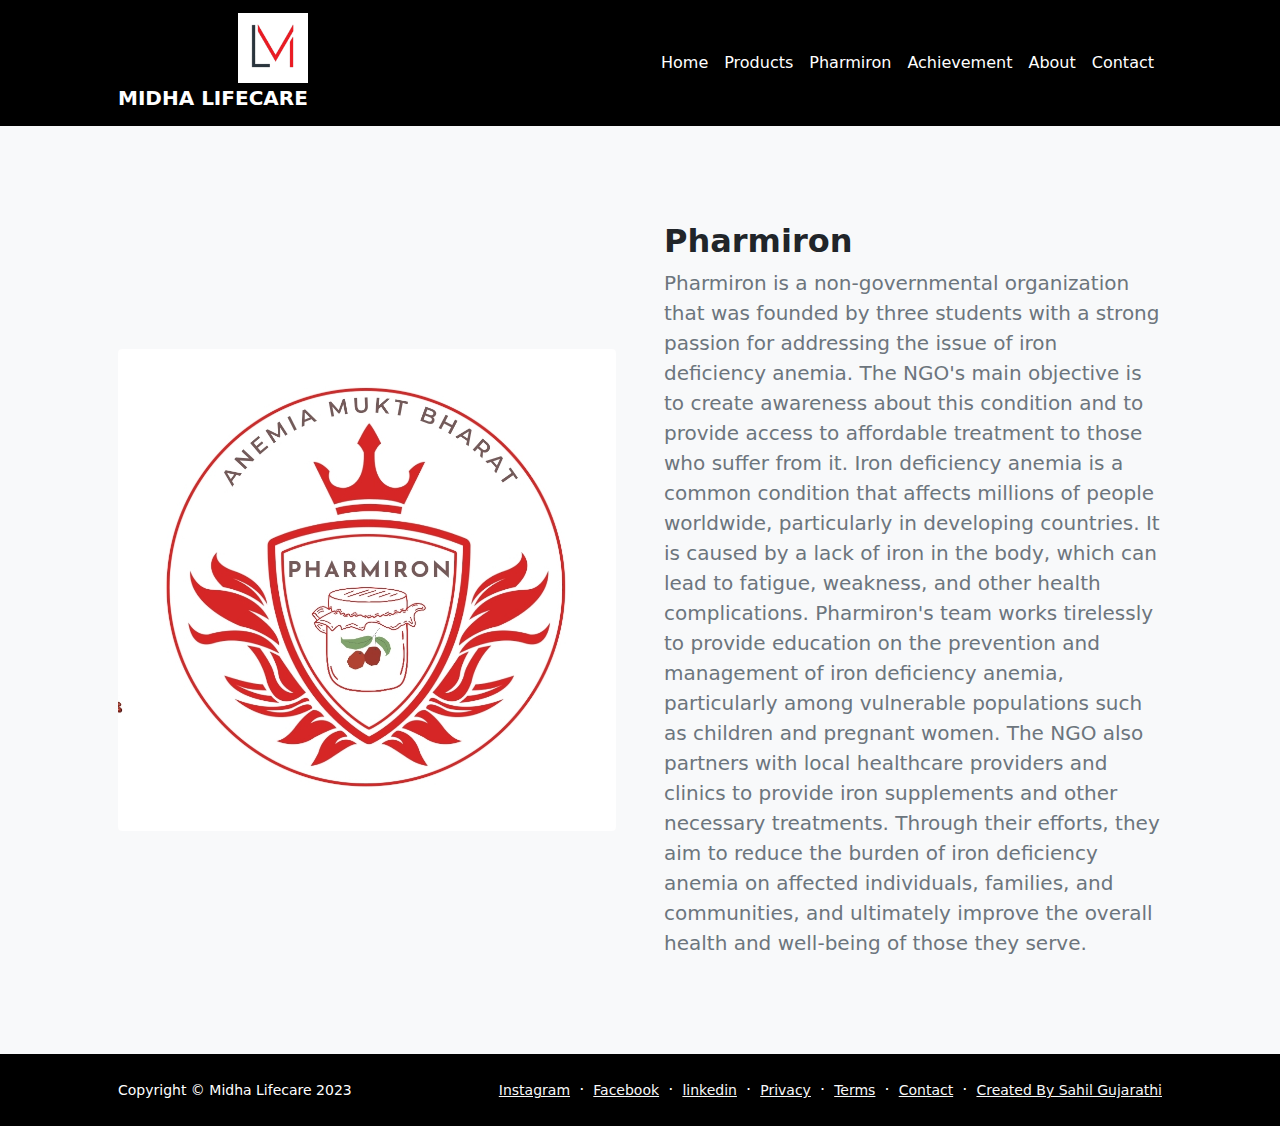
<file: pharmiron.html>
<!DOCTYPE html>
<html lang="en">
  <head>
    <meta charset="utf-8" />
    <meta
      name="viewport"
      content="width=device-width, initial-scale=1, shrink-to-fit=no"
    />
    <meta name="description" content />
    <meta name="author" content />
    <title>Midha Lifecare</title>
    <!-- Favicon-->
    <link rel="icon" type="image/x-icon" href="assets/favicon.ico" />
    <!-- Bootstrap icons-->
    <link
      href="https://cdn.jsdelivr.net/npm/bootstrap-icons@1.5.0/font/bootstrap-icons.css"
      rel="stylesheet"
    />
    <!-- Core theme CSS (includes Bootstrap)-->
    <link href="css/styles.css" rel="stylesheet" />
  </head>
  <body class="d-flex flex-column">
    <main class="flex-shrink-0">
      <!-- Navigation-->
      <nav class="navbar navbar-expand-lg navbar-dark bg-black">
        <div class="container px-5">
          <a class="navbar-brand" href="index.html">

            <div style="text-align: right;">
              <img class="logo-img" src="assets/newlogo.jpeg" width="70" height="70" alt="align box" style="margin-left: 20px;">
            </div>



            <b>MIDHA LIFECARE</b>
          </a>
          <button
            class="navbar-toggler"
            type="button"
            data-bs-toggle="collapse"
            data-bs-target="#navbarSupportedContent"
            aria-controls="navbarSupportedContent"
            aria-expanded="false"
            aria-label="Toggle navigation"
          >
            <span class="navbar-toggler-icon"></span>
          </button>
          <div class="collapse navbar-collapse" id="navbarSupportedContent">
            <ul class="navbar-nav ms-auto mb-2 mb-lg-0">
              <li class="nav-item">
                <a class="nav-link" href="index.html">Home</a>
              </li>
             
              
              <li class="nav-item">
                <a class="nav-link" href="products.html">Products</a>
              </li>
              <li class="nav-item">
                <a class="nav-link" href="pharmiron.html">Pharmiron</a>
              </li>
              <li class="nav-item">
                <a class="nav-link" href="achievement.html">Achievement</a>
              </li>
              <li class="nav-item">
                <a class="nav-link" href="about.html">About</a>
              </li>
              <li class="nav-item">
                <a class="nav-link" href="contact.html">Contact</a>
              </li>
            </ul>
          </div>
        </div>
      </nav>

      <section class="py-5 bg-light" id="scroll-target">
        <div class="container px-5 my-5">
          <div class="row gx-5 align-items-center">
            <div class="col-lg-6">
              <img
                class="img-fluid rounded mb-5 mb-lg-0"
                src="assets/pharmiron.jpg"
                alt="..."
              />
            </div>
            <div class="col-lg-6">
              <h2 class="fw-bolder">Pharmiron</h2>
              <p class="lead fw-normal text-muted mb-0">
                Pharmiron is a non-governmental organization that was founded by
                three students with a strong passion for addressing the issue of
                iron deficiency anemia. The NGO's main objective is to create
                awareness about this condition and to provide access to
                affordable treatment to those who suffer from it. Iron
                deficiency anemia is a common condition that affects millions of
                people worldwide, particularly in developing countries. It is
                caused by a lack of iron in the body, which can lead to fatigue,
                weakness, and other health complications. Pharmiron's team works
                tirelessly to provide education on the prevention and management
                of iron deficiency anemia, particularly among vulnerable
                populations such as children and pregnant women. The NGO also
                partners with local healthcare providers and clinics to provide
                iron supplements and other necessary treatments. Through their
                efforts, they aim to reduce the burden of iron deficiency anemia
                on affected individuals, families, and communities, and
                ultimately improve the overall health and well-being of those
                they serve.
              </p>
            </div>
          </div>
        </div>
      </section>
    </main>


        <!-- Footer-->
        <footer class="bg-black py-4 mt-auto">
            <div class="container px-5">
              <div
                class="row align-items-center justify-content-between flex-column flex-sm-row"
              >
                <div class="col-auto">
                  <div class="small m-0 text-white">
                    Copyright &copy; Midha Lifecare 2023
                  </div>
                </div>
      
                <div class="col-auto">
                  <span class="text-white mx-1"></span>
                  <a class="link-light small" href="https://instagram.com/midhalifecare.in?igshid=OTJhZDVkZWE=" target="_blank">Instagram</a>
      
                  
                  <span class="text-white mx-1">&middot;</span>
                  <a class="link-light small" href="https://www.facebook.com/profile.php?id=100090745876991&mibextid=ZbWKwL" target="_blank">Facebook</a>
      
                  <span class="text-white mx-1">&middot;</span>
                  <a class="link-light small" href="https://www.linkedin.com/company/midha-lifecare/" target="_blank">linkedin</a>
      
      
                  <span class="text-white mx-1">&middot;</span>
                  <a class="link-light small" href="#!">Privacy</a>
                  <span class="text-white mx-1">&middot;</span>
                  <a class="link-light small" href="#!">Terms</a>
                  <span class="text-white mx-1">&middot;</span>
                  <a class="link-light small" href="contact.html">Contact</a>
                  <span class="text-white mx-1">&middot;</span>
                  <a
                    class="link-light small"
                    href="https://in.linkedin.com/in/sahil-gujarathi-224060202?trk=public_profile_samename-profile&original_referer=https%3A%2F%2Fwww.google.com%2F"
                    target="_blank"
                    >Created By Sahil Gujarathi</a
                  >
                </div>
              </div>
            </div>
          </footer>
          <!-- Bootstrap core JS-->
          <script src="https://cdn.jsdelivr.net/npm/bootstrap@5.1.3/dist/js/bootstrap.bundle.min.js"></script>
          <!-- Core theme JS-->
          <script src="js/scripts.js"></script>
  </body>
</html>
</file>
